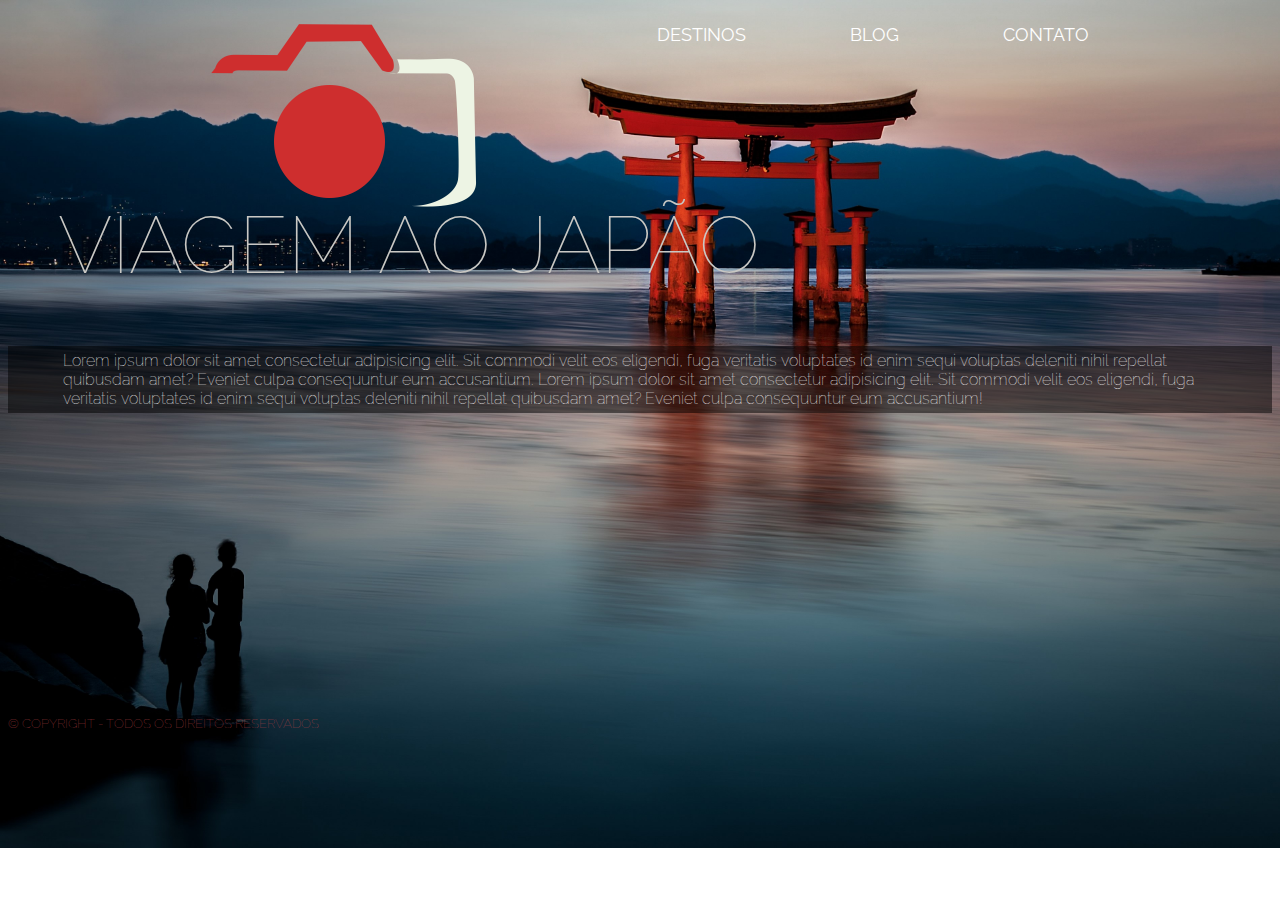
<file: index.html>
<!DOCTYPE html>
<html lang="en">
<head>
    <meta charset="UTF-8">
    <meta http-equiv="X-UA-Compatible" content="IE=edge">
    <meta name="viewport" content="width=device-width, initial-scale=1.0">
    <link rel="stylesheet" href="css/style.css">
    <title>HOME - VIAGEM AO JAPÃO</title>
</head>
<body class="bhome">
    <header>
        <nav>
            <ul>
                <li> <a href="index.html"><img src="img/agrsim3.png"></a> </li>
                <li><a href="destino.html">DESTINOS</a></li>
                <li><a href="blog.html">BLOG</a></li>
                <li><a href="contato.html">CONTATO</a></li>
            </ul>
        </nav>
    </header>
    <h1 class="h1_home">VIAGEM AO JAPÃO</h1>
    <article class="article_home">
        
        <p class="p_home">Lorem ipsum dolor sit amet consectetur adipisicing elit. Sit commodi velit eos eligendi, fuga veritatis voluptates id enim sequi voluptas deleniti nihil repellat quibusdam amet? Eveniet culpa consequuntur eum accusantium.
            Lorem ipsum dolor sit amet consectetur adipisicing elit. Sit commodi velit eos eligendi, fuga veritatis voluptates id enim sequi voluptas deleniti nihil repellat quibusdam amet? Eveniet culpa consequuntur eum accusantium!</p>
        
    </article>
    <footer><small>&copy; COPYRIGHT - TODOS OS DIREITOS RESERVADOS</small></footer>
</body>
</html>
</file>
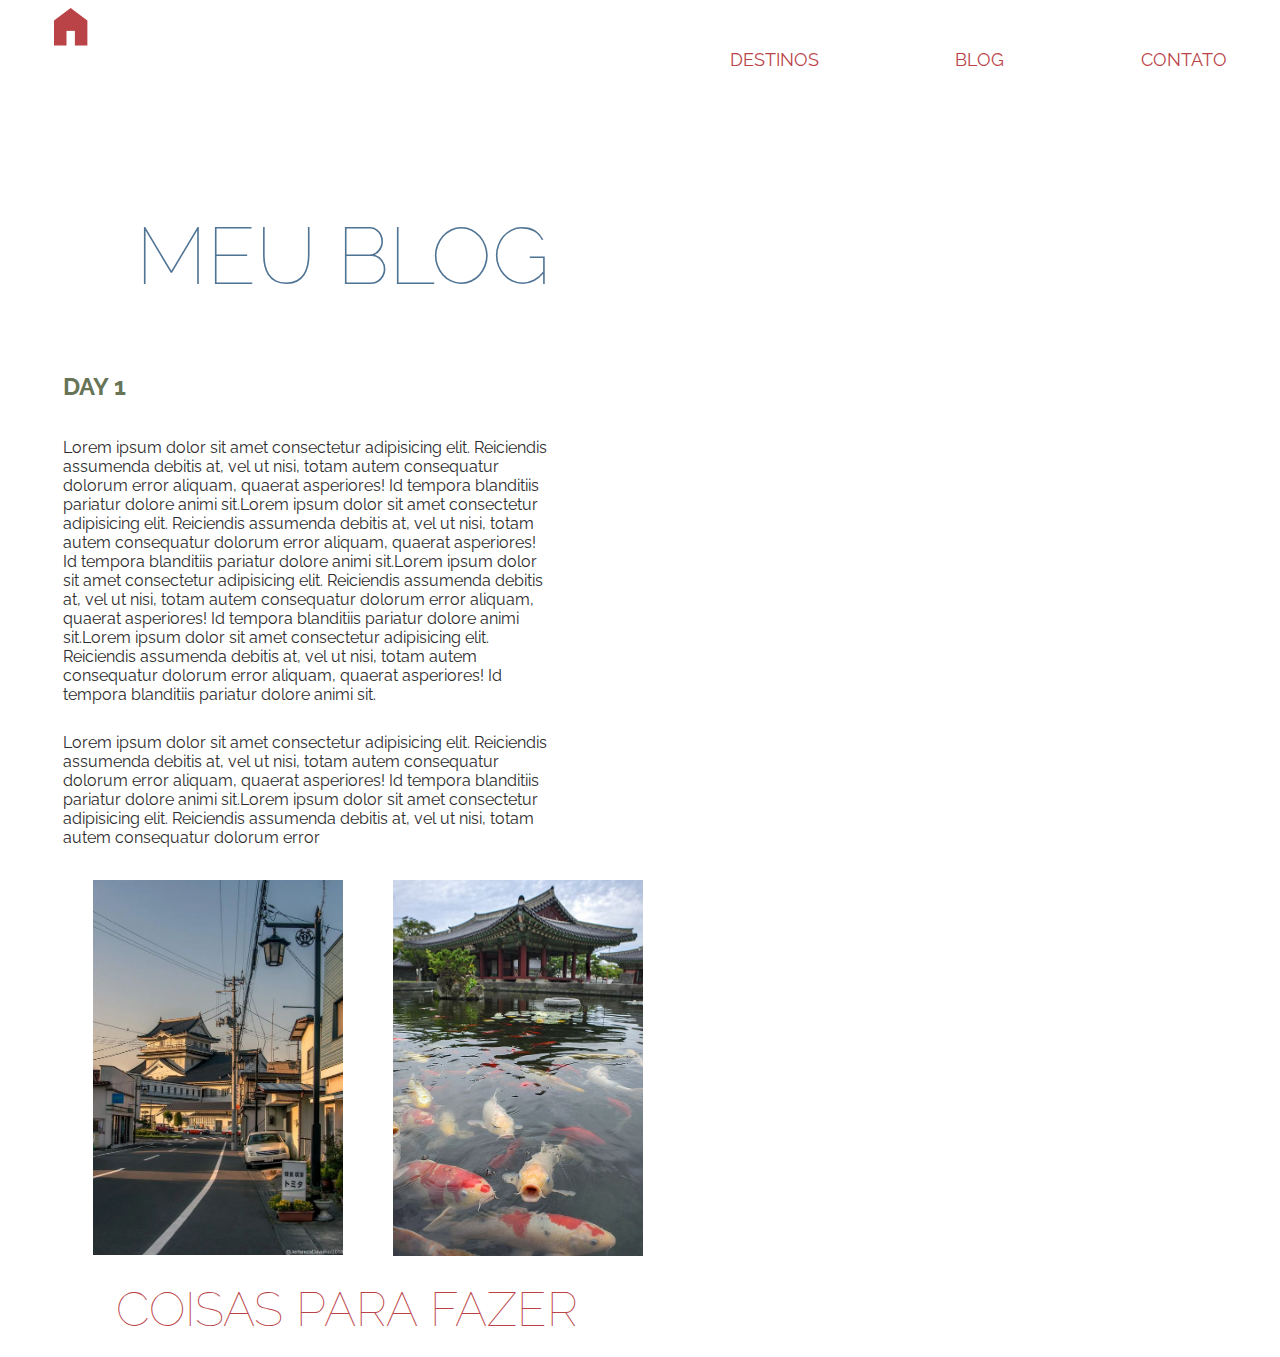
<file: blog.html>
<!DOCTYPE html>
<html lang="en">
<head>
    <meta charset="UTF-8">
    <meta http-equiv="X-UA-Compatible" content="IE=edge">
    <meta name="viewport" content="width=device-width, initial-scale=1.0">
    <link rel="stylesheet"  href="css/style.css">
    <title>BLOG</title>
</head>
<body class="body_blog">
    <header>
        <a href="index.html"><img src="img/vector.png"></a>
    </header>
    <nav>
        <ul>
           
            <li><a href="destino.html">DESTINOS</a></li>
            <li><a href="blog.html">BLOG</a></li>
            <li><a href="contato.html">CONTATO</a></li>
        </ul>
    </nav>
    <article>
        <h1>MEU BLOG</h1>
        <h3>Day 1</h3>
        <p>Lorem ipsum dolor sit amet consectetur adipisicing elit. Reiciendis assumenda debitis at, vel ut nisi, totam autem consequatur dolorum error aliquam, quaerat asperiores! Id tempora blanditiis pariatur dolore animi sit.Lorem ipsum dolor sit amet consectetur adipisicing elit. Reiciendis assumenda debitis at, vel ut nisi, totam autem consequatur dolorum error aliquam, quaerat asperiores! Id tempora blanditiis pariatur dolore animi sit.Lorem ipsum dolor sit amet consectetur adipisicing elit. Reiciendis assumenda debitis at, vel ut nisi, totam autem consequatur dolorum error aliquam, quaerat asperiores! Id tempora blanditiis pariatur dolore animi sit.Lorem ipsum dolor sit amet consectetur adipisicing elit. Reiciendis assumenda debitis at, vel ut nisi, totam autem consequatur dolorum error aliquam, quaerat asperiores! Id tempora blanditiis pariatur dolore animi sit.</p>
         <p>Lorem ipsum dolor sit amet consectetur adipisicing elit. Reiciendis assumenda debitis at, vel ut nisi, totam autem consequatur dolorum error aliquam, quaerat asperiores! Id tempora blanditiis pariatur dolore animi sit.Lorem ipsum dolor sit amet consectetur adipisicing elit. Reiciendis assumenda debitis at, vel ut nisi, totam autem consequatur dolorum error</p>
    </article>
    <section>
        
        <img src="img/japao1.jpg" class="img_1" alt="foto de carpas no lago do japão">
        
        <img src="img/japao2.jpg" class="img_2" alt="foto de uma paisagem no japão">
        <h2><a href="coisasparafazer.html">Coisas para Fazer</a></h2>
        
    </section>
</body>
</html>
</file>
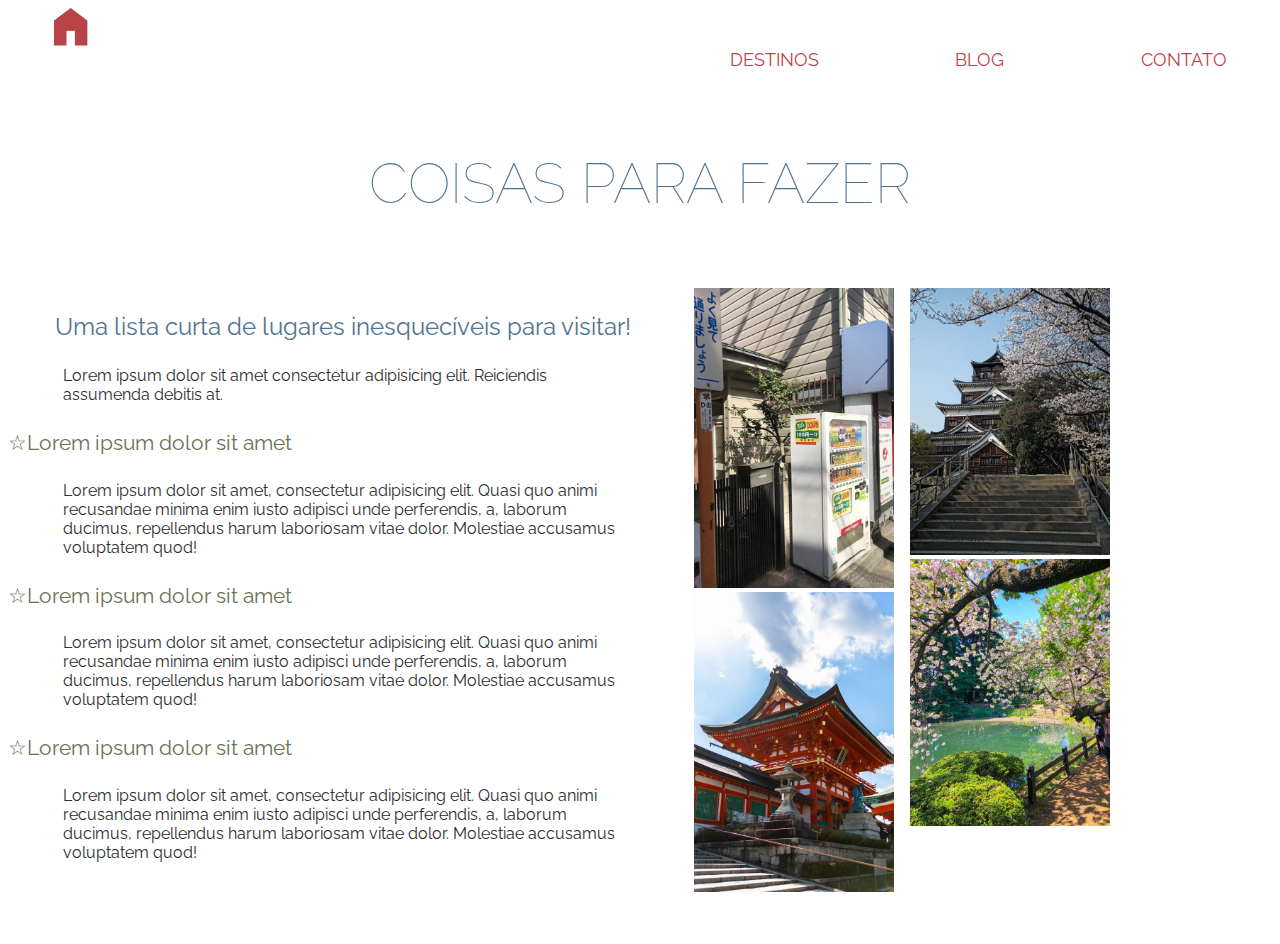
<file: coisasparafazer.html>
<!DOCTYPE html>
<html lang="en">
<head>
    <meta charset="UTF-8">
    <meta http-equiv="X-UA-Compatible" content="IE=edge">
    <meta name="viewport" content="width=device-width, initial-scale=1.0">
    <link rel="stylesheet"  href="css/style.css">
    <title>COISAS PARA FAZER</title>
    
    
</head>
<body class="body_coisasparafazer">
    <header>
        <a href="index.html"><img src="img/vector.png"></a>
        
    </header>
    <nav>
        <ul>
            
            <li><a href="destino.html">DESTINOS</a></li>
            <li><a href="blog.html">BLOG</a></li>
            <li><a href="contato.html">CONTATO</a></li>
        </ul>
    </nav>
    <h1>COISAS PARA FAZER</h1>
    <article>
        
        <h2>Uma lista curta de lugares inesquecíveis para visitar!</h2>
        <p>Lorem ipsum dolor sit amet consectetur adipisicing elit. Reiciendis assumenda debitis at.</p>
        <h3>☆Lorem ipsum dolor sit amet</h3>
        <p>Lorem ipsum dolor sit amet, consectetur adipisicing elit. Quasi quo animi recusandae minima enim iusto adipisci unde perferendis, a, laborum ducimus, repellendus harum laboriosam vitae dolor. Molestiae accusamus voluptatem quod!</p>
        <h3>☆Lorem ipsum dolor sit amet</h3>
        <p>Lorem ipsum dolor sit amet, consectetur adipisicing elit. Quasi quo animi recusandae minima enim iusto adipisci unde perferendis, a, laborum ducimus, repellendus harum laboriosam vitae dolor. Molestiae accusamus voluptatem quod!</p>
        <h3>☆Lorem ipsum dolor sit amet</h3>
        <p>Lorem ipsum dolor sit amet, consectetur adipisicing elit. Quasi quo animi recusandae minima enim iusto adipisci unde perferendis, a, laborum ducimus, repellendus harum laboriosam vitae dolor. Molestiae accusamus voluptatem quod!</p>
      
   
    </article>
    
        <section>
            <div class="slideshowcontainer">
      
            <div class="mySlides fade">
              
              <img src="img/japao5.jpg" style="width:100%">
             
            </div>
          
            <div class="mySlides fade">
             
              <img src="img/japao6.jpg" style="width:100%">
              
            </div>
          
            <div class="mySlides fade">
              
              <img src="img/japao3.jpg" style="width:100%">
                
            </div>
            <div class="mySlides fade">
                
                <img src="img/japao4.jpg" style="width:100%">
               
              </div>
      
              </div>
              <img src="img/fazerkyoto.jpg" style="width:100%">

    </section>
    <section>
       
          
          <img src="img/fazerhiroshima.jpg" style="width:100%">
     
            
            <img src="img/fazertokyo.jpg" style="width:100%">
        
    

</section>
    <script>
        let slideIndex = 0;
      showSlides();
      
      function showSlides() {
        let i;
        let slides = document.getElementsByClassName("mySlides");
        for (i = 0; i < slides.length; i++) {
          slides[i].style.display = "none";
        }
        slideIndex++;
        if (slideIndex > slides.length) {slideIndex = 1}
        slides[slideIndex-1].style.display = "block";
        setTimeout(showSlides, 4000); // Change image every 2 seconds
      }</script>
</body>
</html>
</file>
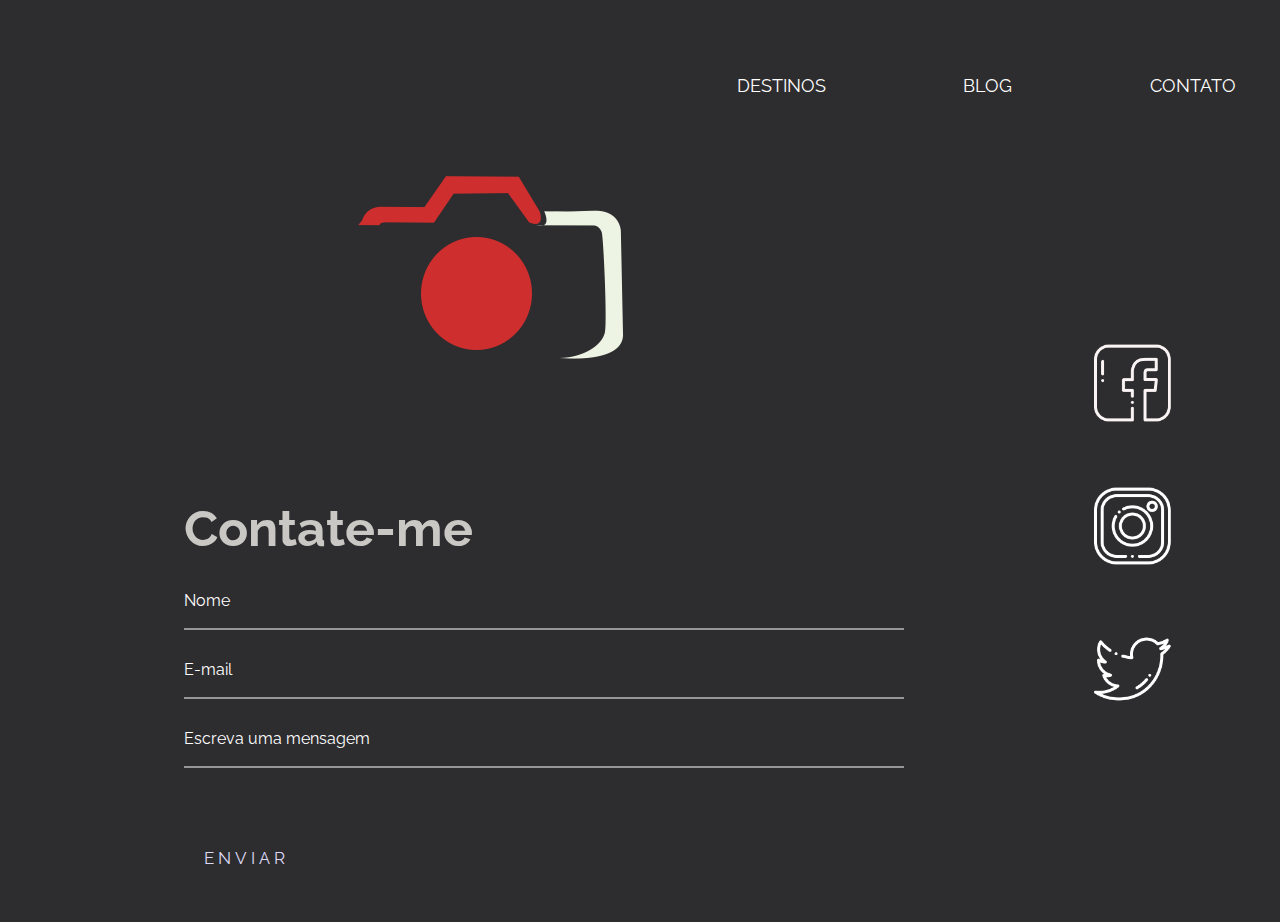
<file: contato.html>
<!DOCTYPE html>
<html lang="pt-br">
<head>
    <meta charset="UTF-8">
    <meta http-equiv="X-UA-Compatible" content="IE=edge">
    <meta name="viewport" content="width=device-width, initial-scale=1.0">
    <title>contato</title>
    <link rel="stylesheet"  href="css/style.css">

</head>

<!DOCTYPE html>
<html lang="pt-br">
<head>
    <meta charset="UTF-8">
    <meta http-equiv="X-UA-Compatible" content="IE=edge">
    <meta name="viewport" content="width=device-width, initial-scale=1.0">
    <title>contato</title>
    <link rel="stylesheet"  href="css/style.css">

</head>

<body class="body-contato">
    
<header>
    

</header>

<nav>
            
        
        
    <ul>
    
        <li><a href="destino.html">DESTINOS</a></li>
        <li><a href="blog.html">BLOG</a></li>
        <li><a href="contato.html">CONTATO</a></li>
    </ul>
</nav>
       
<main>
    
<section>
    <a href="index.html"> <img src="img/agrsim3.png"></a>


</section>
   
        <article class="caixa__login">
           
            <div class="content-items">
              <h1>Contate-me</h1>

                <form>
                    <div class="caixa__login-input">
                        <input type="text" required />
                        <label>Nome</label>
                    </div>
                   
                    <div class="caixa__login-input">
                        <input type="text" required />
                        <label>E-mail</label>
                    </div>
                    <div class="caixa__login-input">
                        <input type="text" required />
                        <label>Escreva uma mensagem</label>
                    </div>
                    <a>
                        <span></span>
                        <span></span>
                        <span></span>
                        <span></span>
                        Enviar
                    </a>

                </form>
            </div>
            </article>

            <aside>
            <ul class="lista">

               <li> <a href="https://pt-br.facebook.com">
                    <img  src="img/facebook (2).png" alt="facebook icon" >
                  </a> </li>

                 <li> <a href="https://pt-br.facebook.com">
                    <img  src="img/instagram (2).png" alt="instagram icon" >
                  </a></li>

                 <li> <a href="https://pt-br.facebook.com">
                    <img src="img/twitter (2).png" alt="twitter icon" >
                  </a> </li>
                  </ul>
              </aside>
            
        

    </main>
        
</body>
</html>
</file>
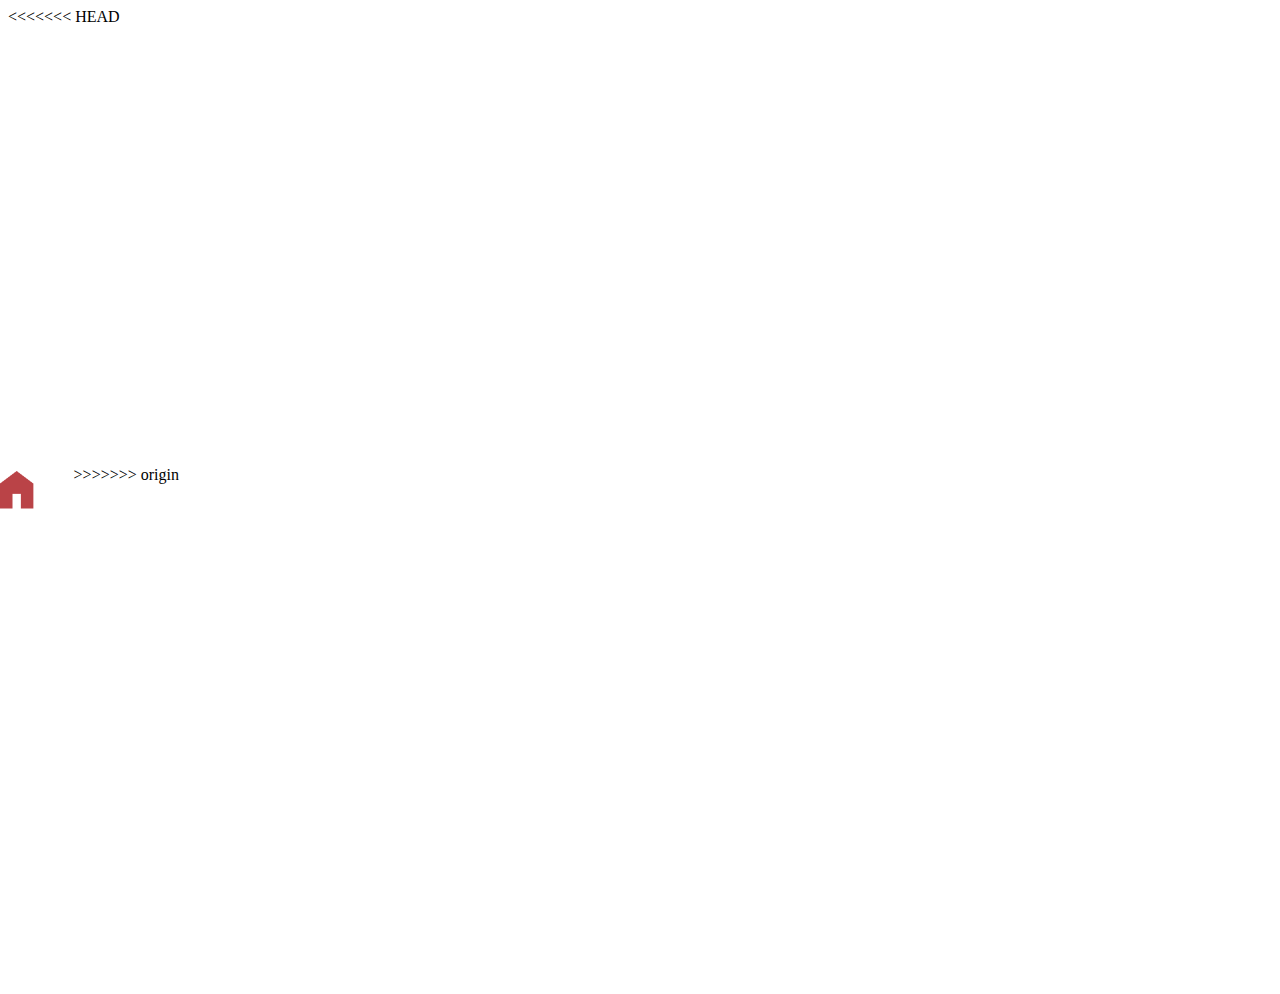
<file: destino.html>
<!DOCTYPE html>
<html lang="pt-br">
<head>
    <meta charset="UTF-8">
    <meta http-equiv="X-UA-Compatible" content="IE=edge">
    <meta name="viewport" content="width=device-width, initial-scale=1.0">
    <title>destino</title>
    <link rel="stylesheet"  href="css/style.css">
</head>
<<<<<<< HEAD
<body class="body-destino">
    <header class="header_destino">
        <nav>
            <ul>
              <li> <a href="index.html"><img src="img/vector.png"></a> </li>
              <li><a href="destino.html">DESTINOS</a></li>
              <li><a href="blog.html">BLOG</a></li>
              <li><a href="contato.html">CONTATO</a></li>
            </ul>
        </nav>
=======
<body class="b_destino">
  <header>
    <a href="index.html"><img src="img/vector.png"></a>
    
</header>
<nav>
    <ul>
>>>>>>> origin
        
        <li><a href="destino.html">DESTINOS</a></li>
        <li><a href="blog.html">BLOG</a></li>
        <li><a href="contato.html">CONTATO</a></li>
    </ul>
</nav>

    <main class="main-destino">
<h1 class="h1-destino">Destinos</h1>



<p class="texto-destino">Lorem ipsum dolor sit amet consectetur, adipisicing elit. Modi, enim consequatur explicabo blanditiis nemo delectus optio in expedita nobis nihil, perferendis quae 
    minima obcaecati aspernatur illo a debitis odio ab.</p>
</section>

    </main>
    <div class="container">
        <div class="box">
          <div class="imgBx">
            <img src="img/moças.png">
          </div>
          <div class="content">
            <div>
                <a href="tokyo.html"><h2>Tokyo</a></h2>
               
              </div>
          </div>
        </div>
        <div class="box">
          <div class="imgBx">
            <img src="img/mocinha.jpg">
          </div>
          <div class="content">
            <div>
              <a href="kyoto.html"><h2>Kyoto</a></h2>
             
            </div>
            </div>
        </div>
        <div class="box">
          <div class="imgBx">
            <img src="img/hiroshima1.jpg">
          </div>
          <div class="content">
            <div>
                <a href="hiroshima.html"><h2>Hiroshima</a></h2>
               
              </div>
          </div>
        </div>
       
          </div>
        </div>
      </div>
 

    
</body>
</html>
</file>
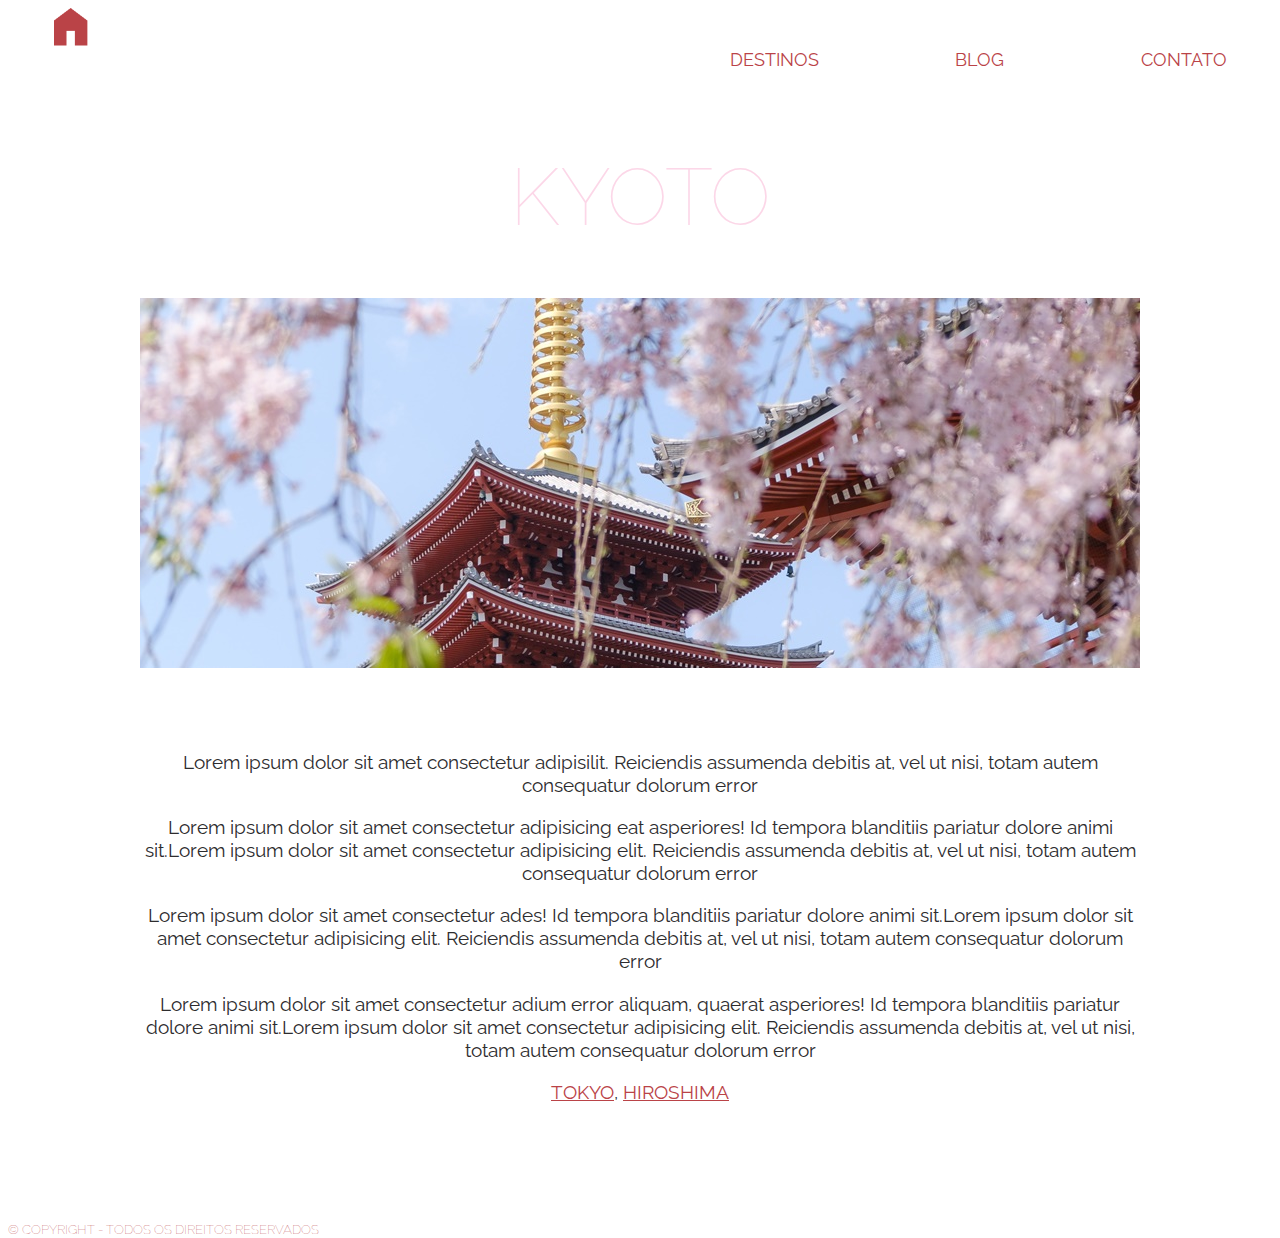
<file: kyoto.html>
<!DOCTYPE html>
<html lang="en">
<head>
    <meta charset="UTF-8">
    <meta http-equiv="X-UA-Compatible" content="IE=edge">
    <meta name="viewport" content="width=device-width, initial-scale=1.0">
    <link rel="stylesheet" href="css/style.css">
    <title>KYOTO</title>
</head>
<body class="bdestinos">
    <header>
      <a href="index.html"><img src="img/vector.png"></a>
    </header>
    <nav>
      <ul>
        
        <li><a href="destino.html">DESTINOS</a></li>
        <li><a href="blog.html">BLOG</a></li>
        <li><a href="contato.html">CONTATO</a></li>
      </ul>
  </nav>
    <h1 class="kyoto">KYOTO</h1>
    <section>
        <div class="slideshow-container">

        <div class="mySlides fade">
          
          <img src="img/kyoto.jpg" style="width:100%">
         
        </div>
      
        <div class="mySlides fade">
         
          <img src="img/kyoto2.jpg" style="width:100%">
          
        </div>
      
        <div class="mySlides fade">
          
          <img src="img/kyoto3.jpg" style="width:100%">
            
        </div>
        <div class="mySlides fade">
            
            <img src="img/kyoto4.jpg" style="width:100%">
           
          </div>
        </div>
    </section>

    <article>
        
        
      <p>Lorem ipsum dolor sit amet consectetur adipisilit. Reiciendis assumenda debitis at, vel ut nisi, totam autem consequatur dolorum error</p>

      <p>Lorem ipsum dolor sit amet consectetur adipisicing eat asperiores! Id tempora blanditiis pariatur dolore animi sit.Lorem ipsum dolor sit amet consectetur adipisicing elit. Reiciendis assumenda debitis at, vel ut nisi, totam autem consequatur dolorum error</p>
      
      <p>Lorem ipsum dolor sit amet consectetur ades! Id tempora blanditiis pariatur dolore animi sit.Lorem ipsum dolor sit amet consectetur adipisicing elit. Reiciendis assumenda debitis at, vel ut nisi, totam autem consequatur dolorum error</p>
      
      <p>Lorem ipsum dolor sit amet consectetur adium error aliquam, quaerat asperiores! Id tempora blanditiis pariatur dolore animi sit.Lorem ipsum dolor sit amet consectetur adipisicing elit. Reiciendis assumenda debitis at, vel ut nisi, totam autem consequatur dolorum error</p>
        <p><a href="tokyo.html">TOKYO</a>, <a href="hiroshima.html">HIROSHIMA</a></p>
    </article>
  

  
  

  <script>
  let slideIndex = 0;
showSlides();

function showSlides() {
  let i;
  let slides = document.getElementsByClassName("mySlides");
  for (i = 0; i < slides.length; i++) {
    slides[i].style.display = "none";
  }
  slideIndex++;
  if (slideIndex > slides.length) {slideIndex = 1}
  slides[slideIndex-1].style.display = "block";
  setTimeout(showSlides, 4000); // Change image every 2 seconds
}</script>


<footer><small>&copy; COPYRIGHT - TODOS OS DIREITOS RESERVADOS</small></footer>
</body>
</html>
</file>
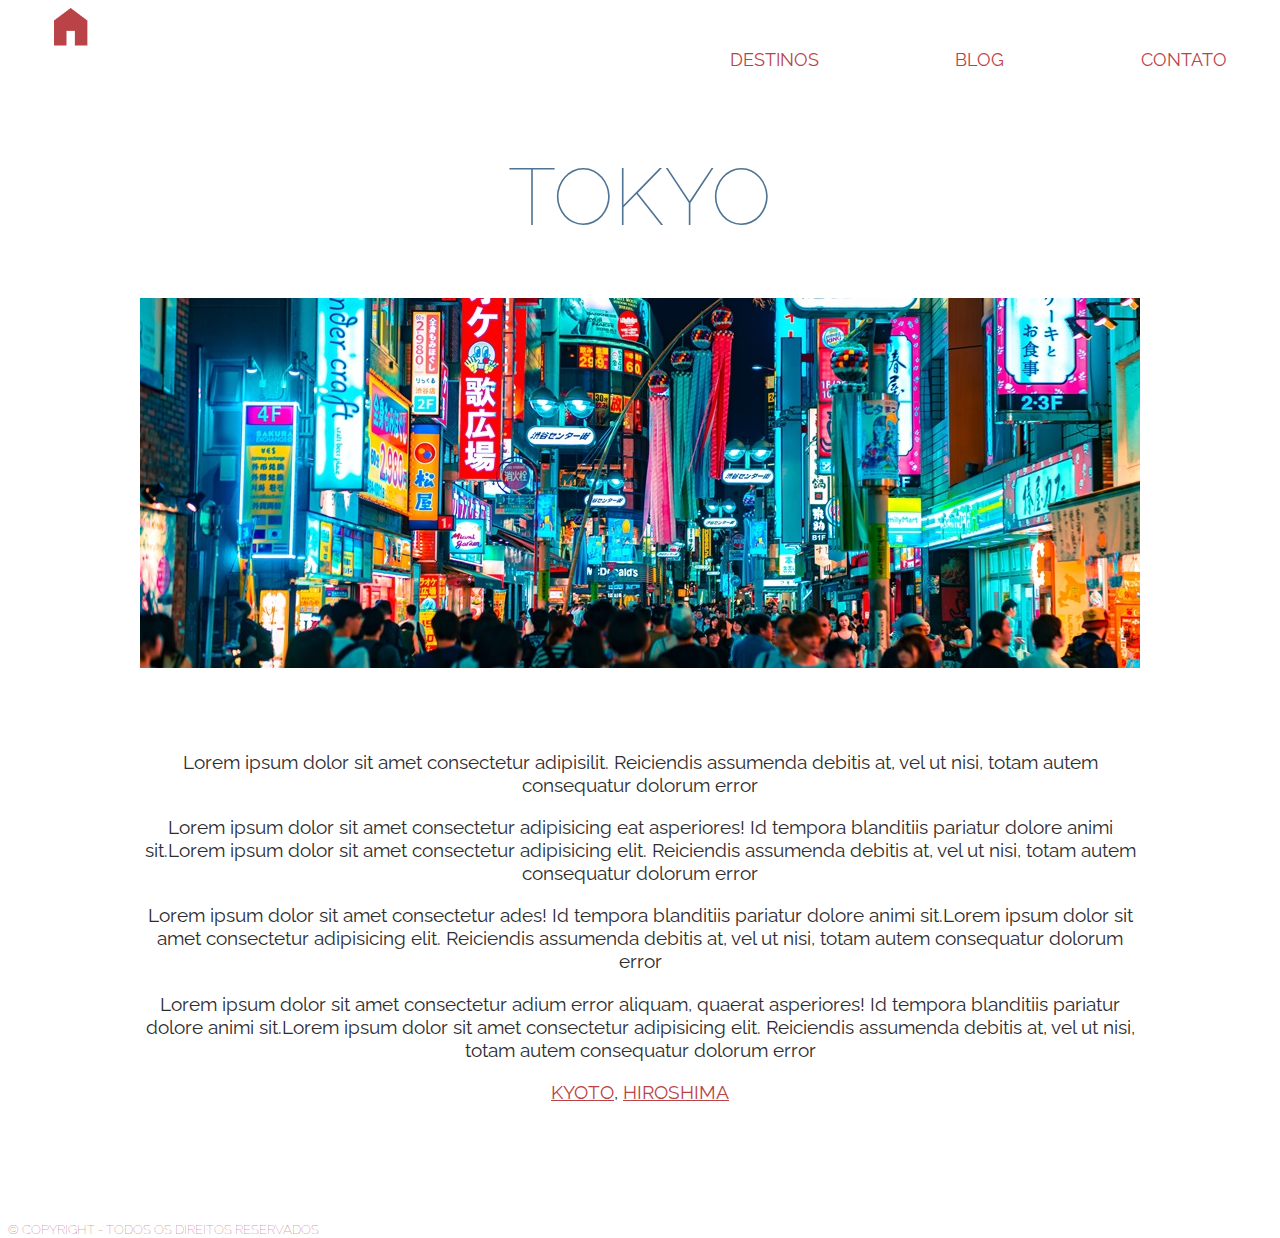
<file: tokyo.html>
<!DOCTYPE html>
<html lang="en">
<head>
    <meta charset="UTF-8">
    <meta http-equiv="X-UA-Compatible" content="IE=edge">
    <meta name="viewport" content="width=device-width, initial-scale=1.0">
    <link rel="stylesheet" href="css/style.css">
    <title>TOKYO</title>
  
</head>
<body class="bdestinos">
    <header>
    <a href="index.html"> <img src="img/vector.png"></a>
    </header>
    <nav>
      <ul>
          
          <li><a href="destino.html">DESTINOS</a></li>
          <li><a href="blog.html">BLOG</a></li>
          <li><a href="contato.html">CONTATO</a></li>
      </ul>
  </nav>
    <h1 class="tokyo">TOKYO</h1>

    <section>
      <div class="slideshow-container">

      <div class="mySlides fade">
        
        <img src="img/tokyo.jpg" style="width:100%">
       
      </div>
    
      <div class="mySlides fade">
       
        <img src="img/tokyo2.jpg" style="width:100%">
        
      </div>
    
      <div class="mySlides fade">
        
        <img src="img/tokyo3.jpg" style="width:100%">
          
      </div>
      <div class="mySlides fade">
          
          <img src="img/tokyo4.jpg" style="width:100%">
         
        </div>

        </div>
        
  
  </section>

    <article>
        
        <p>Lorem ipsum dolor sit amet consectetur adipisilit. Reiciendis assumenda debitis at, vel ut nisi, totam autem consequatur dolorum error</p>

          <p>Lorem ipsum dolor sit amet consectetur adipisicing eat asperiores! Id tempora blanditiis pariatur dolore animi sit.Lorem ipsum dolor sit amet consectetur adipisicing elit. Reiciendis assumenda debitis at, vel ut nisi, totam autem consequatur dolorum error</p>
          
          <p>Lorem ipsum dolor sit amet consectetur ades! Id tempora blanditiis pariatur dolore animi sit.Lorem ipsum dolor sit amet consectetur adipisicing elit. Reiciendis assumenda debitis at, vel ut nisi, totam autem consequatur dolorum error</p>
          
          <p>Lorem ipsum dolor sit amet consectetur adium error aliquam, quaerat asperiores! Id tempora blanditiis pariatur dolore animi sit.Lorem ipsum dolor sit amet consectetur adipisicing elit. Reiciendis assumenda debitis at, vel ut nisi, totam autem consequatur dolorum error</p>
          <p><a href="kyoto.html">KYOTO</a>, <a href="hiroshima.html">HIROSHIMA</a></p>
    </article>
    <script>
      let slideIndex = 0;
    showSlides();
    
    function showSlides() {
      let i;
      let slides = document.getElementsByClassName("mySlides");
      for (i = 0; i < slides.length; i++) {
        slides[i].style.display = "none";
      }
      slideIndex++;
      if (slideIndex > slides.length) {slideIndex = 1}
      slides[slideIndex-1].style.display = "block";
      setTimeout(showSlides, 4000); // Change image every 2 seconds
    }</script>
  
<footer><small>&copy; COPYRIGHT - TODOS OS DIREITOS RESERVADOS</small></footer>
</body>
</html>
</file>
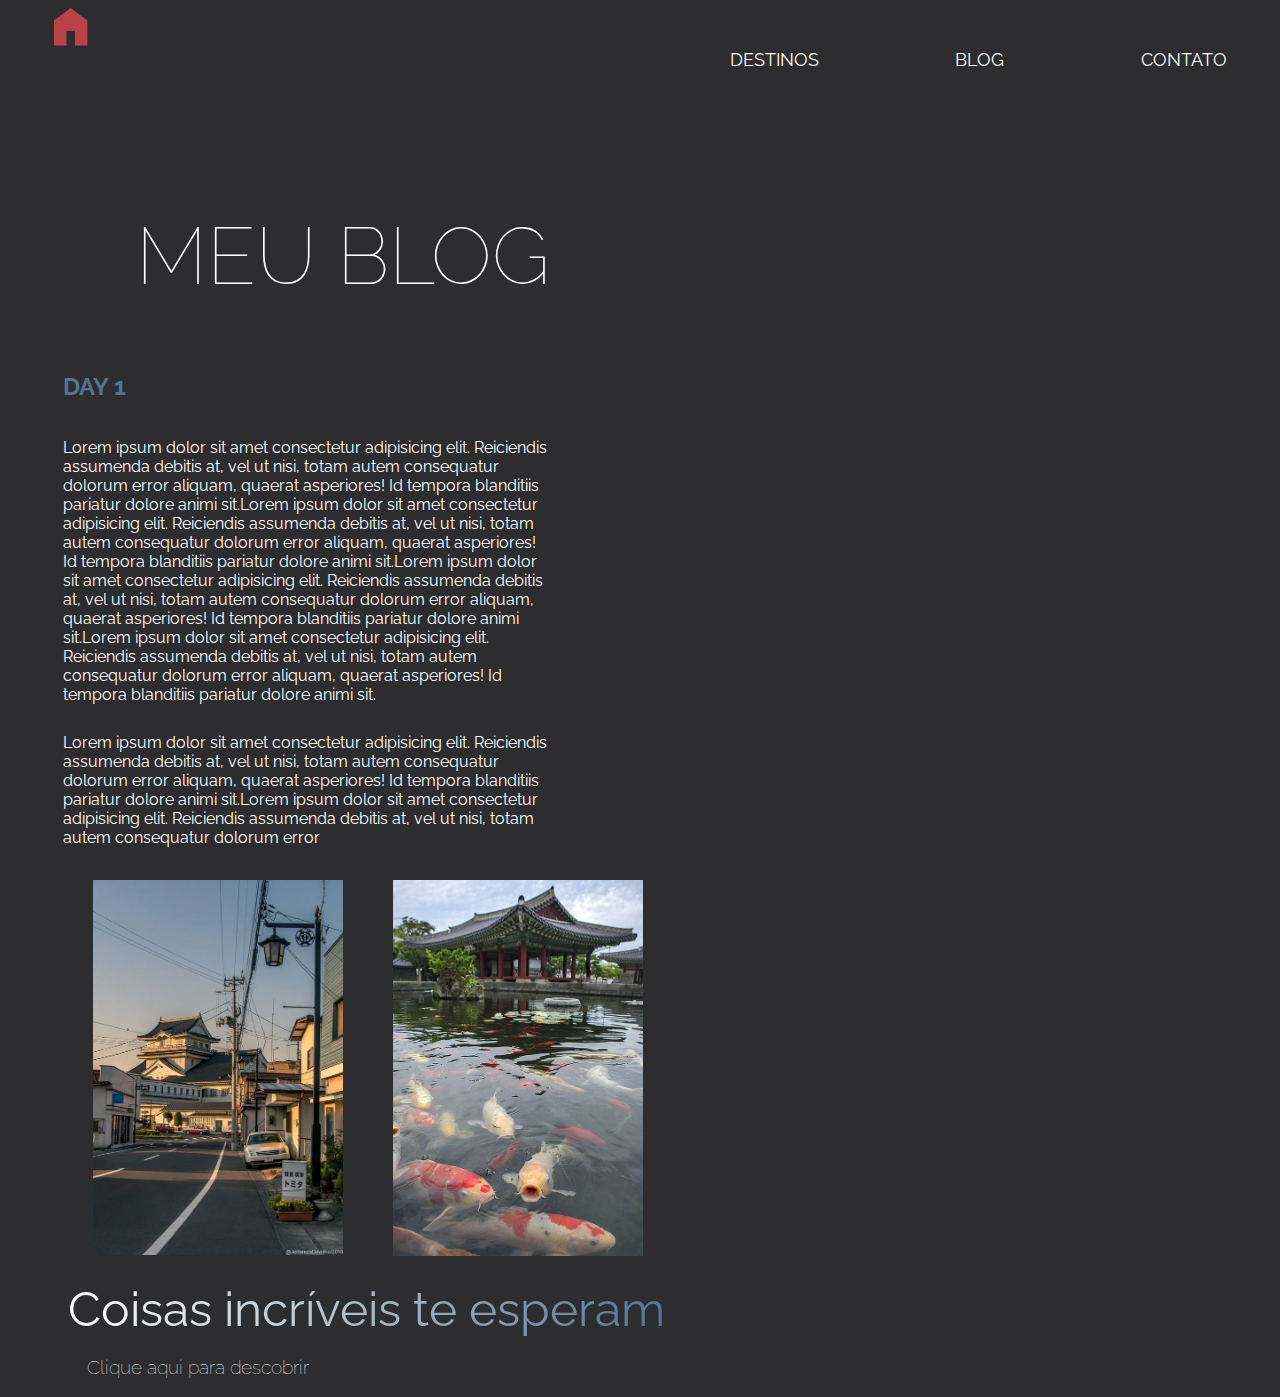
<file: viagemjapao-main/blog.html>
<!DOCTYPE html>
<html lang="en">
<head>
    <meta charset="UTF-8">
    <meta http-equiv="X-UA-Compatible" content="IE=edge">
    <meta name="viewport" content="width=device-width, initial-scale=1.0">
    <link rel="stylesheet"  href="css/style.css">
    <title>BLOG</title>
</head>
<body class="body_blog">
    <header>
        <a href="index.html"><img src="img/vector.png"></a>
    </header>
    <nav>
        <ul>
           
            <li><a href="destino.html">DESTINOS</a></li>
            <li><a href="blog.html">BLOG</a></li>
            <li><a href="contato.html">CONTATO</a></li>
        </ul>
    </nav>
    <article>
        <h1>MEU BLOG</h1>
        <h3>Day 1</h3>
        <p>Lorem ipsum dolor sit amet consectetur adipisicing elit. Reiciendis assumenda debitis at, vel ut nisi, totam autem consequatur dolorum error aliquam, quaerat asperiores! Id tempora blanditiis pariatur dolore animi sit.Lorem ipsum dolor sit amet consectetur adipisicing elit. Reiciendis assumenda debitis at, vel ut nisi, totam autem consequatur dolorum error aliquam, quaerat asperiores! Id tempora blanditiis pariatur dolore animi sit.Lorem ipsum dolor sit amet consectetur adipisicing elit. Reiciendis assumenda debitis at, vel ut nisi, totam autem consequatur dolorum error aliquam, quaerat asperiores! Id tempora blanditiis pariatur dolore animi sit.Lorem ipsum dolor sit amet consectetur adipisicing elit. Reiciendis assumenda debitis at, vel ut nisi, totam autem consequatur dolorum error aliquam, quaerat asperiores! Id tempora blanditiis pariatur dolore animi sit.</p>
         <p>Lorem ipsum dolor sit amet consectetur adipisicing elit. Reiciendis assumenda debitis at, vel ut nisi, totam autem consequatur dolorum error aliquam, quaerat asperiores! Id tempora blanditiis pariatur dolore animi sit.Lorem ipsum dolor sit amet consectetur adipisicing elit. Reiciendis assumenda debitis at, vel ut nisi, totam autem consequatur dolorum error</p>
    </article>
    <section>
        
        <img src="img/japao1.jpg" class="img_1" alt="foto de carpas no lago do japão">
        
        <img src="img/japao2.jpg" class="img_2" alt="foto de uma paisagem no japão">
       
       
            <div>
                <span class="animated-text">Coisas incríveis te esperam</span>
                <h3><a href="coisasparafazer.html">Clique aqui para descobrir</a></h3>
              </div>
    </section>
</body>
</html>
</file>
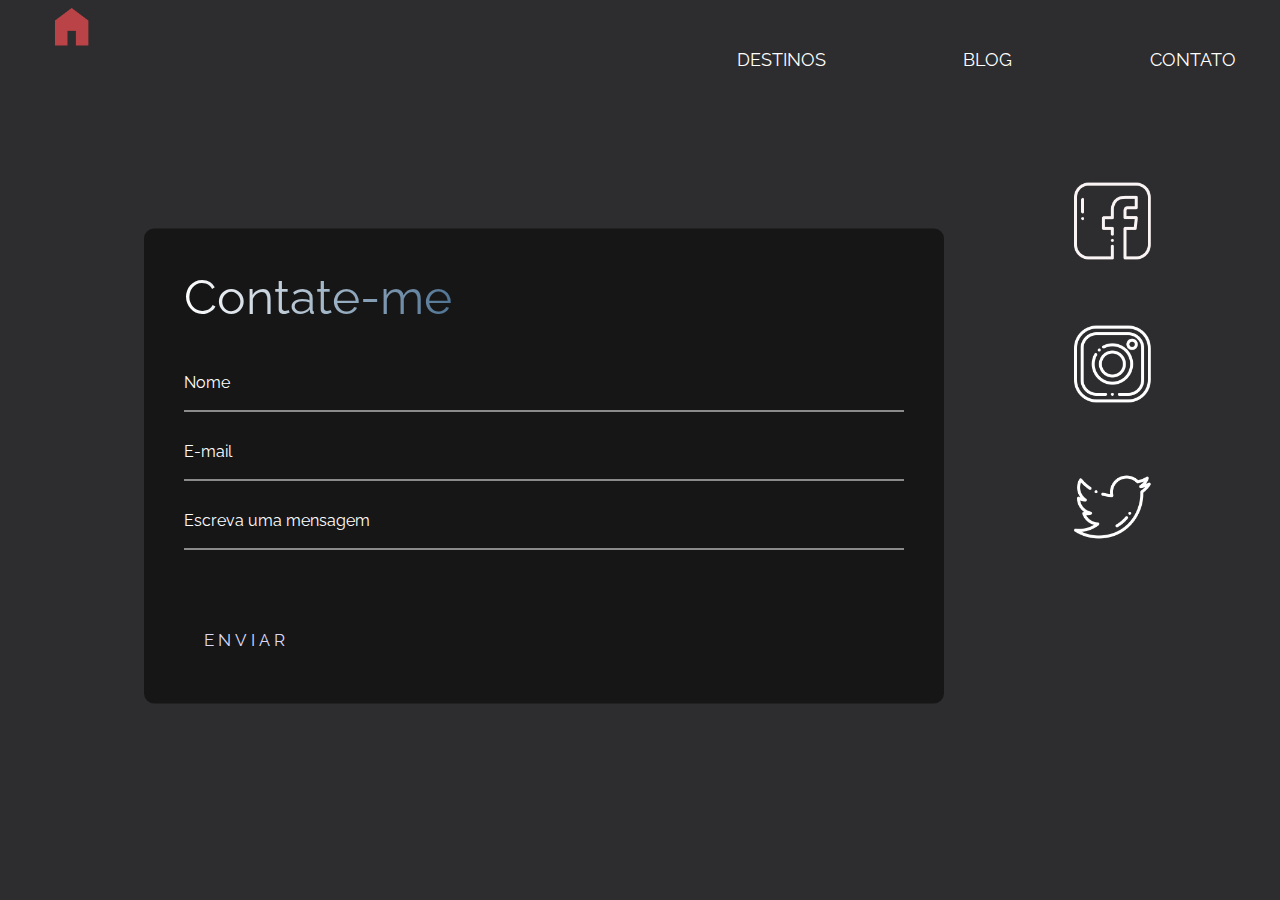
<file: viagemjapao-main/contato.html>
<!DOCTYPE html>
<html lang="pt-br">
<head>
    <meta charset="UTF-8">
    <meta http-equiv="X-UA-Compatible" content="IE=edge">
    <meta name="viewport" content="width=device-width, initial-scale=1.0">
    <title>contato</title>
    <link rel="stylesheet"  href="css/style.css">

</head>

<!DOCTYPE html>
<html lang="pt-br">
<head>
    <meta charset="UTF-8">
    <meta http-equiv="X-UA-Compatible" content="IE=edge">
    <meta name="viewport" content="width=device-width, initial-scale=1.0">
    <title>contato</title>
    <link rel="stylesheet"  href="css/style.css">

</head>

<body class="body_contato">
    <header>
        <a href="index.html"><img src="img/vector.png"></a>
    </header>
    <nav>
        <ul>
           
            <li><a href="destino.html">DESTINOS</a></li>
            <li><a href="blog.html">BLOG</a></li>
            <li><a href="contato.html">CONTATO</a></li>
        </ul>
    </nav>

<main>
    

   
        <article class="caixa__login">
           
            <div class="content-items">
                <span class="animated-tex">Contate-me</span>

                <form>
                    <div class="caixa__login-input">
                        <input type="text" required />
                        <label>Nome</label>
                    </div>
                   
                    <div class="caixa__login-input">
                        <input type="text" required />
                        <label>E-mail</label>
                    </div>
                    <div class="caixa__login-input">
                        <input type="text" required />
                        <label>Escreva uma mensagem</label>
                    </div>
                    <a>
                        <span></span>
                        <span></span>
                        <span></span>
                        <span></span>
                        Enviar
                    </a>

                </form>
            </div>
            </article>

            <aside>
            <ul class="lista">

               <li> <a href="https://pt-br.facebook.com" target="_blank">
                    <img  src="img/facebook (2).png" alt="facebook icon" >
                  </a> </li>

                 <li> <a href="https://pt-br.facebook.com" target="_blank">
                    <img  src="img/instagram (2).png" alt="instagram icon" >
                  </a></li>

                 <li> <a href="https://pt-br.facebook.com"target="_blank">
                    <img src="img/twitter (2).png" alt="twitter icon" >
                  </a> </li>
                  </ul>
              </aside>
            
        

    </main>
        
</body>
</html>
</file>
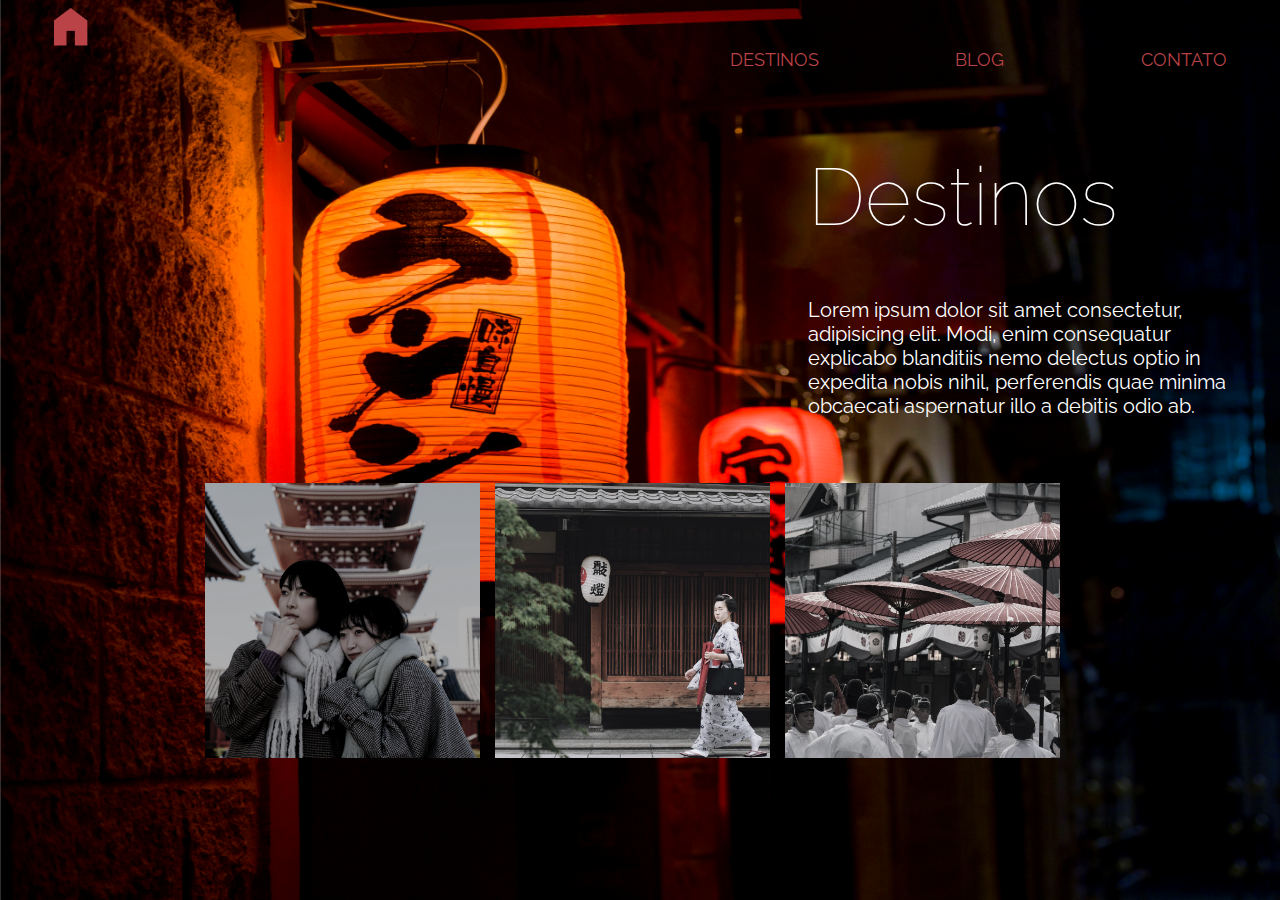
<file: viagemjapao-main/destino.html>
<!DOCTYPE html>
<html lang="pt-br">
<head>
    <meta charset="UTF-8">
    <meta http-equiv="X-UA-Compatible" content="IE=edge">
    <meta name="viewport" content="width=device-width, initial-scale=1.0">
    <title>destino</title>
    <link rel="stylesheet"  href="css/style.css">
</head>
<body class="b_destino">
  <header>
    <a href="index.html"><img src="img/vector.png"></a>
    
</header>
<nav>
    <ul>
        
        <li><a href="destino.html">DESTINOS</a></li>
        <li><a href="blog.html">BLOG</a></li>
        <li><a href="contato.html">CONTATO</a></li>
    </ul>
</nav>

    <main class="main-destino">
<h1 class="h1-destino">Destinos</h1>



<p class="texto-destino">Lorem ipsum dolor sit amet consectetur, adipisicing elit. Modi, enim consequatur explicabo blanditiis nemo delectus optio in expedita nobis nihil, perferendis quae 
    minima obcaecati aspernatur illo a debitis odio ab.</p>
</section>

    </main>
    <div class="container">
        <div class="box">
          <div class="imgBx">
            <img src="img/moças.png">
          </div>
          <div class="content">
            <div>
                <a href="tokyo.html"><h2>Tokyo</a></h2>
               
              </div>
          </div>
        </div>
        <div class="box">
          <div class="imgBx">
            <img src="img/mocinha.jpg">
          </div>
          <div class="content">
            <div>
              <a href="kyoto.html"><h2>Kyoto</a></h2>
             
            </div>
            </div>
        </div>
        <div class="box">
          <div class="imgBx">
            <img src="img/hiroshima1.jpg">
          </div>
          <div class="content">
            <div>
                <a href="hiroshima.html"><h2>Hiroshima</a></h2>
               
              </div>
          </div>
        </div>
       
          </div>
        </div>
      </div>
 

    
</body>
</html>
</file>
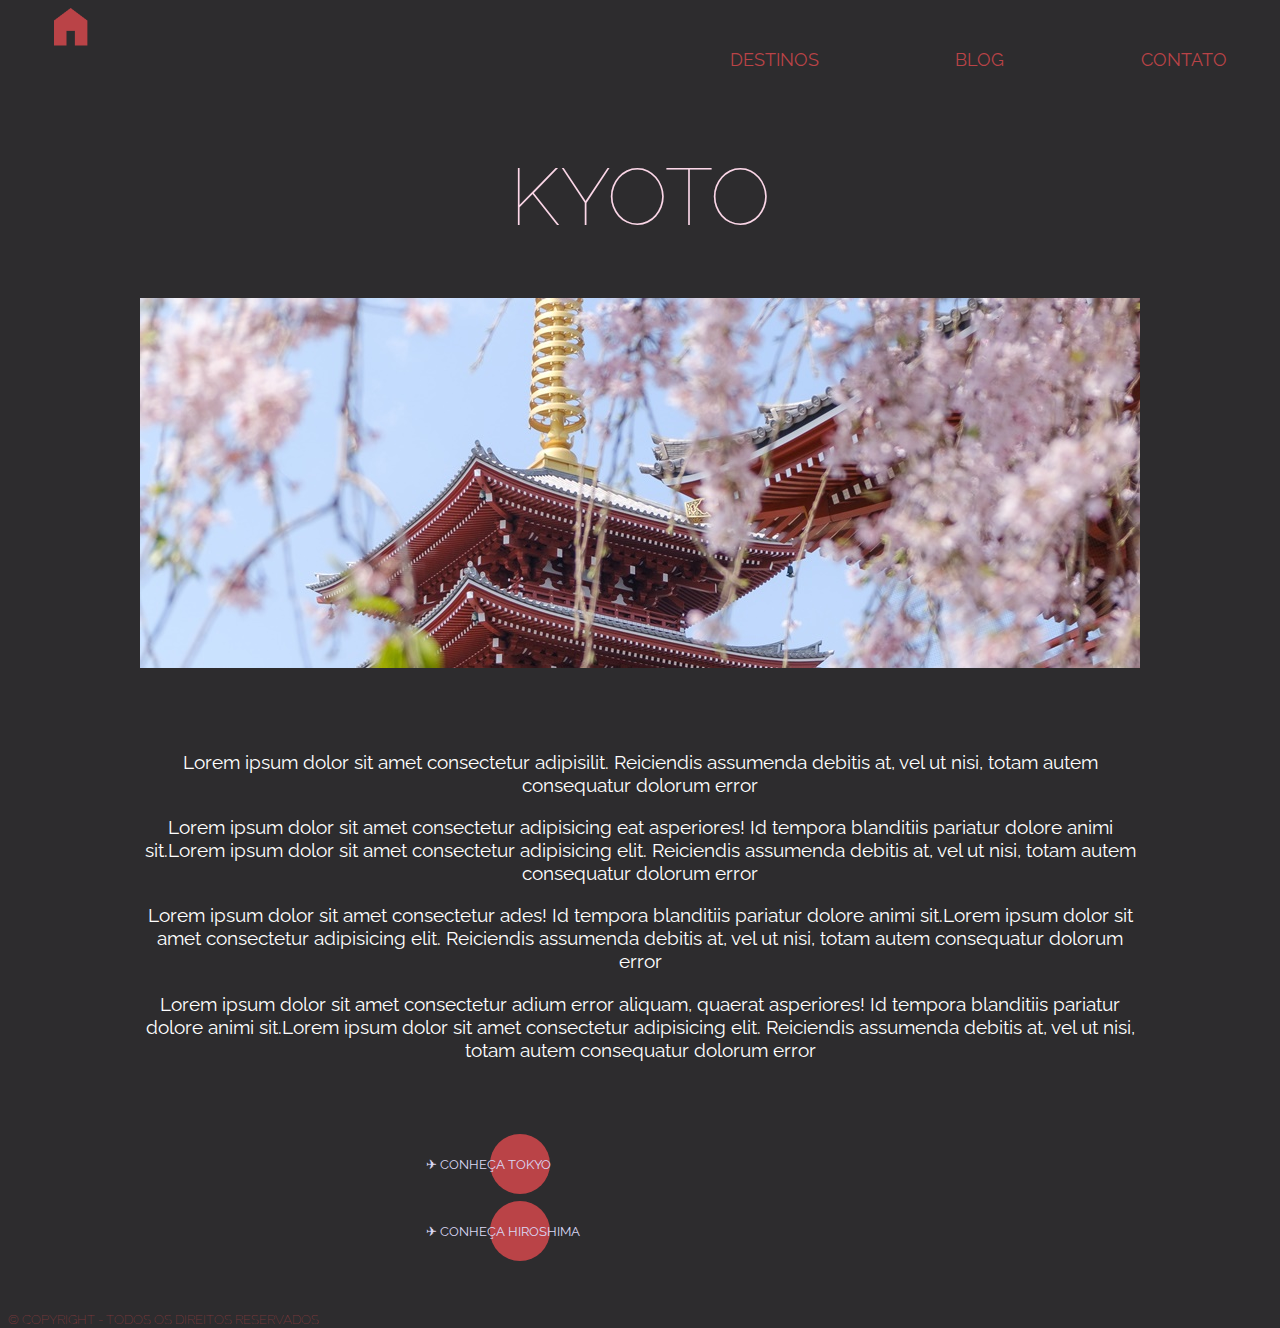
<file: viagemjapao-main/kyoto.html>
<!DOCTYPE html>
<html lang="en">
<head>
    <meta charset="UTF-8">
    <meta http-equiv="X-UA-Compatible" content="IE=edge">
    <meta name="viewport" content="width=device-width, initial-scale=1.0">
    <link rel="stylesheet" href="css/style.css">
    <title>KYOTO</title>
</head>
<body class="bdestinos">
    <header>
      <a href="index.html"><img src="img/vector.png"></a>
    </header>
    <nav>
      <ul>
        
        <li><a href="destino.html">DESTINOS</a></li>
        <li><a href="blog.html">BLOG</a></li>
        <li><a href="contato.html">CONTATO</a></li>
      </ul>
  </nav>
    <h1 class="kyoto">KYOTO</h1>
    <section>
        <div class="slideshow-container">

        <div class="mySlides fade">
          
          <img src="img/kyoto.jpg" style="width:100%">
         
        </div>
      
        <div class="mySlides fade">
         
          <img src="img/kyoto2.jpg" style="width:100%">
          
        </div>
      
        <div class="mySlides fade">
          
          <img src="img/kyoto3.jpg" style="width:100%">
            
        </div>
        <div class="mySlides fade">
            
            <img src="img/kyoto4.jpg" style="width:100%">
           
          </div>
        </div>
    </section>

    <article>
        
        
      <p>Lorem ipsum dolor sit amet consectetur adipisilit. Reiciendis assumenda debitis at, vel ut nisi, totam autem consequatur dolorum error</p>

      <p>Lorem ipsum dolor sit amet consectetur adipisicing eat asperiores! Id tempora blanditiis pariatur dolore animi sit.Lorem ipsum dolor sit amet consectetur adipisicing elit. Reiciendis assumenda debitis at, vel ut nisi, totam autem consequatur dolorum error</p>
      
      <p>Lorem ipsum dolor sit amet consectetur ades! Id tempora blanditiis pariatur dolore animi sit.Lorem ipsum dolor sit amet consectetur adipisicing elit. Reiciendis assumenda debitis at, vel ut nisi, totam autem consequatur dolorum error</p>
      
      <p>Lorem ipsum dolor sit amet consectetur adium error aliquam, quaerat asperiores! Id tempora blanditiis pariatur dolore animi sit.Lorem ipsum dolor sit amet consectetur adipisicing elit. Reiciendis assumenda debitis at, vel ut nisi, totam autem consequatur dolorum error</p>
    </article>


    <aside class="aside_kyoto">

      <button class="button"><a href="tokyo.html">✈ CONHEÇA TOKYO <i class="ri-arrow-right-line"></i></a></button>
      <button class="button"><a href="hiroshima.html">✈ CONHEÇA HIROSHIMA <i class="ri-arrow-right-line"></i></a></button>
     
    </aside>
   
  

  
  

  <script>
  let slideIndex = 0;
showSlides();

function showSlides() {
  let i;
  let slides = document.getElementsByClassName("mySlides");
  for (i = 0; i < slides.length; i++) {
    slides[i].style.display = "none";
  }
  slideIndex++;
  if (slideIndex > slides.length) {slideIndex = 1}
  slides[slideIndex-1].style.display = "block";
  setTimeout(showSlides, 4000); // Change image every 2 seconds
}</script>


<footer><small>&copy; COPYRIGHT - TODOS OS DIREITOS RESERVADOS</small></footer>
</body>
</html>
</file>
<file: css/style.css>
@charset "UTF-8";

@import url('https://fonts.googleapis.com/css2?family=Raleway:wght@100;400;600&display=swap');


/*nav*/
header {
  display: flex; 
  flex-direction: row;
  justify-content: space-around;
  top: 2em; /* posiciona o nav no topo da pagina*/
  width: 100%; 
  /*propriedades de flexbox utilizadas para que as demais propriedades reproduzam o resultado esperado
  flex-direction row organiza os itens em forma de linha da esquerda para direita
  justify-content define o alinhamento dos itens, o space-around significa >espaço ao redor<*/
  height: 70px;
  
}

nav ul li {
  width: 100%;
  padding: 0px 20px 0px 20px;
  /*topo, direita, base, esquerda*/ 
  display: inline; 
  align-items: left;
  font-family: 'Raleway', sans-serif;
}

ul li a{
   text-transform: none;
  text-decoration: none;
  font-size: 1.1em;
  text-transform: uppercase;
}
ul li a:hover {
  color: #BA4347;
  transition: 0.3s;
}
header img{
  float: left;
  display: block;
  top: 2em;
}
.b_destino nav ul li a{
  color: #BA4347;
  text-transform: none;
  text-decoration: none;
  font-size: 1.1em;
  
  font-weight: 400;
  
  
}
.b_destino a:hover {
  color: #C9C8C4;
  transition: 0.3s;}

  .b_destino header {
    display: flex; 
    flex-direction: row;
    justify-content: space-around;
    top: 5em; 
    width: 10%; 
    height: 2%;
    }
    .b_destino nav{
     
      justify-content: center;
    align-items: center;
    margin-top: -1%;
    margin-bottom: 5em;
    margin-left: 45%;
    }
    .b_destino nav ul li{
    
    
      width: 100%;
       
         display: inline; 
        align-items: right;
        margin-left: 5%;
       
        
        font-family: 'Raleway', sans-serif;
      }
footer{
  font-family: 'Raleway', sans-serif;
  color: #BA4347;
  font-weight: 100;
}
/*home*/

.bhome {
  background: url(../img/backgroundhome.jpg) no-repeat;
  background-size: cover;
}

.h1_home {
  font-family: 'Raleway', sans-serif;
  font-weight: 100;
  font-size: 5.0em;
  margin-top: 120px;
  margin-left: 50px;
  color: #C9C8C4;
}

.p_home {
  font-family: 'Raleway', sans-serif;
  font-weight: 70;
  font-size: 1.0em;
  margin-left: 50px;
  margin-right: 50px;
  padding: 5px;
  color: #C9C8C4;
  font-weight: 400;
}
.article_home{
  margin-bottom: 300px;
  background: rgba(0, 0, 0, 0.5);
  
 
  
  
}
.article_home p{
  font-family: 'Raleway', sans-serif;
 font-weight: 70;
  color: #ffffff;
}
/*blog*/
.body_blog header nav{
  color: #2D2C2E;
}
.body_blog {
  background-color: #ffffff;
}

.body_blog article p {
  font-family: 'Raleway', sans-serif;
  font-weight: 400;
  font-size: 1.0em;
  padding: 5px;
  float: left;
  margin-top: 3px;
  margin-right: 50px;
  margin-left: 50px;
  color: #2D2C2E
}

.body_blog h1 {
  font-family: 'Raleway', sans-serif;
  font-weight: 100;
  display: flex;
  justify-content: center;
  align-items: center;
  float: left;
  width: 670px;
  color:#507494;
  font-size: 5em;
}

.body_blog section img {

  float: left;
  padding: 25px;
  width: 300px;
}


.body_blog article {
  margin-top: 5px;
  float: left;
  width: 600px;
  height: 700px;
  margin-right: 1em;
 
}
.body_blog h2 a{
  font-family: 'Raleway', sans-serif;
  
  margin-bottom: -3em;
  color: #BA4347;
  text-transform: uppercase;
  text-decoration: none;
  font-size: 2em;
font-weight: 100;
  margin-left: 1em;

}
.body_blog nav ul li a{
  color: #BA4347;
  text-transform: none;
  text-decoration: none;
  font-size: 1.1em;
  
  font-weight: 400;
  
  
}
.body_blog a:hover {
  color: #C9C8C4;
  transition: 0.3s;}

  .body_blog header {
    display: flex; 
    flex-direction: row;
    justify-content: space-around;
    top: 5em; 
    width: 10%; 
    height: 2%;
    }
    .body_blog nav{
     
      justify-content: center;
    align-items: center;
    margin-top: -1%;
    margin-bottom: 5em;
    margin-left: 45%;
    }
    .body_blog nav ul li{
    
    
      width: 100%;
       
         display: inline; 
        align-items: right;
        margin-left: 5%;
       
        
        font-family: 'Raleway', sans-serif;
      }
      .body_blog article h3{
        font-size: 1.5em;
        text-transform: uppercase;
        
        color:#677456;
        font-family: 'Raleway', sans-serif;
        padding: 5px;
        float: left;
        margin-top: 10px;
        margin-right: 50px;
        margin-left: 50px;
      }
      .body_blog section{
        width: 600px;
        float: left;
        margin-left: 60px;
        justify-content: center;
  align-items: center;
      }

/*coisas para fazer*/

.body_coisasparafazer {
  background-color: #ffffff;
}

.body_coisasparafazer section{
  width: 200px;
  float:left;
  justify-content: center;
  align-items: center;
  margin-top: 1em;
  margin-left: 1em;
  margin-bottom: 3em;
}

.body_coisasparafazer article {
  margin-top: 20px;
  float: left;
  width: 670px;
}
.body_coisasparafazer h1{
  font-family: 'Raleway', sans-serif; ;
  margin-bottom: 1em;
  display: flex;
  justify-content: center;
  align-items: center;
  color: #507494;
  font-weight: 100;
  font-size: 3.5em;
}
.body_coisasparafazer article p {
  font-family: 'Raleway', sans-serif;
  font-weight: 400;
  font-size: 1.0em;
  padding: 5px;
  margin-right: 50px;
  margin-left: 50px;
  color: #2D2C2E;
}
.body_coisasparafazer h2{
  font-family: 'Raleway', sans-serif;
  color: #507494;
  font-weight: 400;
  font-size: 1.5em;
  display: flex;
  justify-content: center;
  align-items: center;
}
.body_coisasparafazer h3{
  font-family: 'Raleway', sans-serif;
  color: #677456;
  font-weight: 400;
  font-size: 1.3em;
  text-decoration:dotted;
 
}
.body_coisasparafazer nav ul li a{
  color: #BA4347;
  text-transform: none;
  text-decoration: none;
  font-size: 1.1em;
  
  font-weight: 400;
  
  
}
.body_coisasparafazer a:hover {
  color: #C9C8C4;
  transition: 0.3s;}

  .body_coisasparafazer header {
    display: flex; 
    flex-direction: row;
    justify-content: space-around;
    top: 5em; 
    width: 10%; 
    height: 2%;
    }
    .body_coisasparafazer nav{
     
      justify-content: center;
    align-items: center;
    margin-top: -1%;
    margin-bottom: 5em;
    margin-left: 45%;
    }
    .body_coisasparafazer nav ul li{
    
    
      width: 100%;
       
         display: inline; 
        align-items: right;
        margin-left: 5%;
       
        
        font-family: 'Raleway', sans-serif;
      }
      



/*JENNYFER DESTINO*/

.b_destino {
  background-image: url(../img/bgnight1.png);

  background-color: #cccccc;
}

.header_destino{
  width: 100%;
  height: 100%;
  display: flex;
  justify-content: center;
  align-items: center;
}

nav ul li {
  padding: 10px 20px 0px 80px;
  /*topo, direita, base, esquerda*/ 
  display: inline; 
  align-items: center;
  font-family: 'Raleway', sans-serif;
}

ul li a{
  color: white;
  text-transform: none;
  text-decoration: none;
  font-size: 1.1em;
  text-transform: uppercase;
}

.h1-destino{
  color: white;
  padding: 0px 10px 0px 800px;
  font-size: 5em;
  font-family: 'Raleway', sans-serif;
  font-weight: 100;
}
  
.texto-destino{
  color: white;
  padding: 0px 20px 0px 800px;
  font-size: 20px;
  font-family: 'Raleway', sans-serif;
}

.container {
  position: relative;
  width: 100%;
  height: 100%;
  display: flex;
  justify-content: center;
  flex-wrap: wrap;
  transform-style: preserve-3d;
  perspective: 500px;
  margin: auto;
}

.container .box {
  position: relative;
  width: 275px;
  height: 275px;
  background: #000;
  transition: 0.5s;
  transform-style: preserve-3d;
  overflow: hidden;
  margin-right: 15px;
  margin-top: 45px;
  font-family: 'Raleway', sans-serif;
  font-weight: 100;
}

.container:hover .box {
  transform: rotateY(25deg);
}

.container .box:hover ~ .box {
  transform: rotateY(-25deg);
}

.container .box:hover {
  transform: rotateY(0deg) scale(1.25);
  z-index: 1;
  box-shadow: 0 25px 40px rgba(0,0,0,0.5);
}

.container .box .imgBx {
  position: absolute;
  top: 0;
  left: 0;
  width: 100%;
  height: 100%;
}

.container .box .imgBx:before {
  content: '';
  position: absolute;
  top: 0;
  left: 0;
  width: 100%;
  height: 100%;
  background: linear-gradient(180deg,#f00,#000);
  z-index: 1;
  opacity: 0;
  transition: 0.5s;
  mix-blend-mode: multiply;
}

.container .box:hover .imgBx:before {
  opacity: 1;
}

.container .box .imgBx img {
  position: absolute;
  top: 0;
  left: 0;
  width: 100%;
  height: 100%;
  object-fit: cover;
}

.container .box .content {
  position: absolute;
  top: 0;
  left: 0;
  width: 100%;
  height: 100%;
  z-index: 1;
  display: flex;
  padding: 20px;
  align-items: flex-end;
  box-sizing: border-box;
}
  
.container .box .content h2 {
  color: #fff;
  transition: 0.5s;
  text-transform: uppercase;
  margin-bottom: 5px;
  font-size: 200px;
  transform: translateY(200px);
  transition-delay: 0.3s;
}
  
.container .box:hover .content h2 {
  transform: translateY(0px);
}

.container .box .content a {
  color: #fff;
  transition: 0.5s;
  font-size: 32px;
  transform: translateY(200px);
  transition-delay: 0.4s;
}

.container .box:hover .content a {
  transform: translateY(0px);
}

/*JENNYFER CONTAT0*/
.body-contato a:hover {
  color: #C9C8C4;
  transition: 0.3s;}

  .body-contato header {
    display: flex; 
    flex-direction: row;
    justify-content: space-around;
    top: 5em; 
    width: 10%; 
    height: 2%;
    }
    .body-contato nav{
     
      justify-content: center;
    align-items: center;
    margin-top: -1%;
    margin-bottom: 5em;
    margin-left: 45%;
    }
    .body-contato nav ul li{
    
    
      width: 100%;
       
         display: inline; 
        align-items: right;
        margin-left: 5%;
       
        
        font-family: 'Raleway', sans-serif;
      }

.body-contato{
  background-color: #2D2C2E;
  width: 100%;
}
.body-contato section{
  width: 100%;
  margin-bottom: 3em;
}
.body-contato section img{
  justify-content: center;
  align-items: center;
  margin-left: 350px;


}
.content-items a:hover {
  
  color: #fff;}

.body-contato header{
  margin-bottom: 5em;
}
.body-contato article{ 
  margin-top: 5.5em;
  float: left;
  margin-right: -2em;
}
.body-contato aside {
  margin-top: 5em;
  float: left;
}
.body-contato h1{
 font-family: 'Raleway', sans-serif;
  color: #C9C8C4;
  font-size: 50px;

}
.caixa__login {
  position: absolute;
  top: 65%;
  left: 55%;
  width: 800px;
  padding: 40px;
  transform: translate(-70%, -50%);
  box-sizing: border-box;  
  border-radius: 10px;
  font-family: 'Raleway', sans-serif;
}
  

  
.caixa__login .caixa__login-input {
  position: relative;
}
  /*texto do botão*/

.caixa__login .caixa__login-input input {
  width: 100%;
  padding: 10px 0;
  font-size: 16px;
  color: #fff;
  margin-bottom: 30px;
  border: none;
  border-bottom: 1.5px solid #fff;
  outline: none;
  background: transparent;
}

.caixa__login .caixa__login-input label {
  position: absolute;
  top: 0;
  left: 0;
  padding: 0px 0;
  font-size: 16px;
  color: white
}
  
  .caixa__login .caixa__login-input input:focus ~ label,
  .caixa__login .caixa__login-input input:valid ~ label {
    top: -20px;
    left: 0;
    color: #ffffff;
    font-size: 17px;
  }
  
  .caixa__login form a {
    position: relative;
    display: inline-block;
    padding: 10px 20px;
    color: #dbd9f5;
    font-size: 17px;
    text-decoration: none;
    text-transform: uppercase;
    overflow: hidden;
    transition: 0.5s;
    margin-top: 40px;
    letter-spacing: 4px;
  }
  
  /*cores do botão*/

  .caixa__login a:hover {
    background: #BA4347;
    color: #fff;
    border-radius: 5px;
    box-shadow: 0 0 5px #f7f3f3, 0 0 25px #d17073, 0 0 50px #dcd5d5,
      0 0 100px #507494;
  }
  
  .caixa__login a span {
    position: absolute;
    display: block;
  }
  

  
  @keyframes animacaoBotao1 {
    0% {
      left: -100%;
    }
    50%,
    100% {
      left: 100%;
    }
  }
  
  .caixa__login a span:nth-child(2) {
    top: -100%;
    right: 0;
    width: 2px;
    height: 100%;
    background: linear-gradient(180deg, transparent, #BA4347);
    animation: animacaoBotao2 1s linear infinite;
    animation-delay: 0.25s;
  }
  
  @keyframes animacaoBotao2 {
    0% {
      top: -100%;
    }
    50%,
    100% {
      top: 100%;
    }
  }
  
  .caixa__login a span:nth-child(3) {
    bottom: 0;
    right: -100%;
    width: 100%;
    height: 2px;
    background: linear-gradient(270deg, transparent, #8b80f9);
    animation: animacaoBotao3 1s linear infinite;
    animation-delay: 0.5s;
  }
  
  @keyframes animacaoBotao3 {
    0% {
      right: -100%;
    }
    50%,
    100% {
      right: 100%;
    }
  }
  
  .caixa__login a span:nth-child(4) {
    bottom: -100%;
    left: 0;
    width: 2px;
    height: 100%;
    background: linear-gradient(360deg, transparent, #BA4347);
    animation: animacaoBotao4 1s linear infinite;
    animation-delay: 0.75s;
  }
  /*@keyframes é utilizado para fazer animações no css*/
  
  @keyframes animacaoBotao4 {
    0% {
      bottom: -100%;
    }
    50%,
    100% {
      bottom: 100%;
    }
  }


  .icon{
    height: 800px;
    padding: 50px 500px 20px 700px;
    margin-top: 80px;
    float: right;
  }
  .lista{
    position: absolute;
    top: 33%;
    right: 50px;
    /*deixar do lado direito*/

    transform: translateY(5%);
    transform: translateX(-20%);
  
    display: flex;
    justify-content: center;
    align-items: center;
    flex-direction: column;
  
  }
  
  .lista li{
    list-style: none;
  
  }
  
  .lista li a{
    display: inline-block;
    margin: 5px 0;
    transform: scale(0.6);
  }




/*ste destinos*/
.bdestinos{
  background-color: #ffffff;
 

}

.kyoto {
  color: #fcd7e8;
  text-align: center;
  font-weight: 100%;
  font-size: 5em;
  
  font-family: 'Raleway', sans-serif;
  display: flex;
justify-content: center;
align-items: center;
font-weight: 100;
  

}


.tokyo {
  color: #507494;
  text-align: center;
  font-weight: 100%;
  font-size: 5em;
  font-family: 'Raleway', sans-serif;
  display: flex;
justify-content: center;
align-items: center;
font-weight: 100;


}

.bdestinos section {

margin-bottom: 5%;
width: 100%;
display: flex;
justify-content: center;
align-items: center;


}
.bdestinos article{
  color: #2D2C2E;
  float: left;
  margin-left: 10%;
  font-weight: 400;
  font-family: 'Raleway', sans-serif;
  font-size: 1.1em;
  margin-right: 10%;
  margin-bottom: 5%;
  
}
.hiroshima {
  color: #BA4347;
  text-align: center;
  font-weight: 100%;
  font-size: 5em;
  font-weight: 100;
  font-family: 'Raleway', sans-serif;
  display: flex;
justify-content: center;
align-items: center;
}
.bdestinos header {
display: flex; 
flex-direction: row;
justify-content: space-around;
top: 5em; 
width: 10%; 
height: 2%;
}
.bdestinos nav{
 
  justify-content: center;
align-items: center;
margin-top: -1%;
margin-bottom: 5em;
margin-left: 45%;
}
.bdestinos nav ul li{


  width: 100%;
   
     display: inline; 
    align-items: right;
    margin-left: 5%;
   
    
    font-family: 'Raleway', sans-serif;
  }
  

.bdestinos nav ul li a{
  color: #BA4347;
  text-transform: none;
  text-decoration: none;
  font-size: 1.1em;
  text-transform: uppercase;
  font-weight: 400;
  
  
}
.bdestinos ul li a:hover {
  color: #C9C8C4;
  transition: 0.3s;
}


.bdestinos p{

text-align: center;
color: #2D2C2E;


font-family: 'Raleway', sans-serif;
font-size: 1.1em;



}
.bdestinos section img{
width: 100%;
height: 100%;
display: flex;
justify-content: center;
align-items: center;
  
  
}
.bdestinos article p a {
  color: #BA4347;

}
.bdestinos article p a:hover {
  color: #C9C8C4;
  transition: 0.3s;
}
.bdestinos footer{
  color: #BA4347;
  float: left;
  margin-top: 2em;

}

* {box-sizing:border-box}

/* Slideshow container */
.slideshow-container {
max-width: 1000px;
position: relative;
margin: auto;
justify-content: center;
align-items: center;

}
.slideshowcontainer{
  max-width: 1000px;
position: relative;
margin: auto;
justify-content: center;
align-items: center;
}
.slideshowcontainer2{
  max-width: 1000px;
position: relative;
margin-left: 30px;
}
/* Hide the images by default */
.mySlides {
display: none;
}



/* On hover, add a black background color with a little bit see-through */
.prev:hover, .next:hover {
background-color: rgba(0,0,0,0.8);
}



/* Fading animation */
.fade {
animation-name: fade;
animation-duration: 1.5s;
}

@keyframes fade {
from {opacity: .4}
to {opacity: 1}
}
@media screen and (max-width: 500px)
{
  .bdestinos nav ul {
    list-style-type: none;
    margin: 0;
    padding: 0;
    width: 60px;
  } 
  .bdestinos nav{
    margin-left: 0;
    margin-bottom: 0;
  }
  .bdestinos nav li a {
    display: block;
    
  }
  .bdestinos h1{margin-top: -2%;}
  

 nav ul {
  list-style-type: none;
  margin: 0;
  padding: 0;
  width: 60px;
} 
 nav{
  margin-left: 0;
  margin-bottom: 0;
}
 nav li a {
  display: block;
  
}
 header{
  margin-bottom: 3em;
 }
.body_blog article{
  width: 420px;

  float: left;

}
.body_blog h1{
  text-align: left;
  font-size: 3em;
  margin-left: -3em;

}

.body_blog article p{
  font-size: 0.1;
}

.body_blog article p{
  font-size: small;
  padding-top: 1px;
  text-align: center;
}

.body_blog section img{
  width: 1em;
  height: 1em;
  visibility: hidden;
}
.body_blog section{
  width: 420px;
  float: left;
}
.bhome header{
  margin-bottom: 7em;
}
.bhome header img{
  width: 70%;
}
}
</file>
<file: viagemjapao-main/css/style.css>
@charset "UTF-8";

@import url("https://fonts.googleapis.com/css2?family=Raleway:wght@100;400;600&display=swap");

/*nav*/
header {
  display: flex;
  flex-direction: row;
  justify-content: space-around;
  top: 2em; /* posiciona o nav no topo da pagina*/
  width: 100%;
  /*propriedades de flexbox utilizadas para que as demais propriedades reproduzam o resultado esperado
  flex-direction row organiza os itens em forma de linha da esquerda para direita
  justify-content define o alinhamento dos itens, o space-around significa >espaço ao redor<*/
  height: 70px;
}

nav ul li {
  width: 100%;
  padding: 0px 20px 0px 20px;
  /*topo, direita, base, esquerda*/
  display: inline;
  align-items: left;
  font-family: "Raleway", sans-serif;
}

ul li a {
  text-transform: none;
  text-decoration: none;
  font-size: 1.1em;
  text-transform: uppercase;
}
ul li a:hover {
  color: #ba4347;
  transition: 0.3s;
}
header img {
  float: left;
  display: block;
  top: 2em;
}
.b_destino nav ul li a {
  color: #ba4347;
  text-transform: none;
  text-decoration: none;
  font-size: 1.1em;

  font-weight: 400;
}
.b_destino a:hover {
  color: #c9c8c4;
  transition: 0.3s;
}

.b_destino header {
  display: flex;
  flex-direction: row;
  justify-content: space-around;
  top: 5em;
  width: 10%;
  height: 2%;
}
.b_destino nav {
  justify-content: center;
  align-items: center;
  margin-top: -1%;
  margin-bottom: 5em;
  margin-left: 45%;
}
.b_destino nav ul li {
  width: 100%;

  display: inline;
  align-items: right;
  margin-left: 5%;

  font-family: "Raleway", sans-serif;
}
footer {
  font-family: "Raleway", sans-serif;
  color: #ba4347;
  font-weight: 100;
}
/*home*/

.bhome {
  background: url(../img/backgroundhome.jpg) no-repeat;
  background-size: cover;
}

.h1_home {
  font-family: "Raleway", sans-serif;
  font-weight: 100;
  font-size: 5em;
  margin-top: 120px;
  margin-left: 50px;
  color: #c9c8c4;
}

.p_home {
  font-family: "Raleway", sans-serif;
  font-weight: 70;
  font-size: 1em;
  margin-left: 50px;
  margin-right: 50px;
  padding: 5px;
  color: #c9c8c4;
  font-weight: 400;
}
.article_home {
  margin-bottom: 300px;
  background: rgba(0, 0, 0, 0.5);
}
.article_home p {
  font-family: "Raleway", sans-serif;
  font-weight: 70;
  color: #ffffff;
}
/*blog*/

.body_blog header nav {
  color: #fff;
}
.body_blog {
  background-color: #2d2c2e;
}

.body_blog article p {
  font-family: "Raleway", sans-serif;
  font-weight: 400;
  font-size: 1em;
  padding: 5px;
  float: left;
  margin-top: 3px;
  margin-right: 50px;
  margin-left: 50px;
  color: #fff;
}

.body_blog h1 {
  font-family: "Raleway", sans-serif;
  font-weight: 100;
  display: flex;
  justify-content: center;
  align-items: center;
  float: left;
  width: 670px;
  color: #fff;
  font-size: 5em;
}

.body_blog section img {
  float: left;
  padding: 25px;
  width: 300px;
}

.body_blog article {
  margin-top: 5px;
  float: left;
  width: 600px;
  height: 700px;
  margin-right: 1em;
}
.body_blog h2 a {
  font-family: "Raleway", sans-serif;

  margin-bottom: -3em;
  color: #507494;

  text-transform: uppercase;
  text-decoration: none;
  font-size: 2em;
  font-weight: 100;
  margin-left: 1em;
}

.body_blog h3 a {
  font-family: "Raleway", sans-serif;

  margin-bottom: -3em;
  color: #fff;

  text-transform: none;
  text-decoration: none;
  
  font-weight: 100;
  margin-left: 1em;
}

.body_blog nav ul li a {
  color: #fff;
  text-transform: none;
  text-decoration: none;
  font-size: 1.1em;

  font-weight: 400;
}
.body_blog a:hover {
  color: #c9c8c4;
  transition: 0.3s;
}

.body_blog header {
  display: flex;
  flex-direction: row;
  justify-content: space-around;
  top: 5em;
  width: 10%;
  height: 2%;
}
.body_blog nav {
  justify-content: center;
  align-items: center;
  margin-top: -1%;
  margin-bottom: 5em;
  margin-left: 45%;
}
.body_blog nav ul li {
  width: 100%;

  display: inline;
  align-items: right;
  margin-left: 5%;

  font-family: "Raleway", sans-serif;
}
.body_blog article h3 {
  font-size: 1.5em;
  text-transform: uppercase;

  color: #507494;
  font-family: "Raleway", sans-serif;
  padding: 5px;
  float: left;
  margin-top: 10px;
  margin-right: 50px;
  margin-left: 50px;
}
.body_blog section {
  width: 600px;
  float: left;
  margin-left: 60px;
  justify-content: center;
  align-items: center;
}

/*aqui começa a animação do texto*/

.animated-text {
  
  display: inline-block;
  animation: slideIn 1s ease-in-out forwards;
  font-family: "Raleway", sans-serif;
  font-size: 300%;

  background: linear-gradient(to right, #fff, #507494);
  -webkit-background-clip: text;
  -webkit-text-fill-color: transparent;
  
}

@keyframes slideIn {
  from {
    transform: translateX(-100%);
    opacity: 0;
  }
  to {
    transform: translateX(0);
    opacity: 1;
  }
}

/*coisas para fazer*/

.body_coisasparafazer {
  background-color: #2d2c2e;
}

.body_coisasparafazer section {
  width: 200px;
  float: left;
  justify-content: center;
  align-items: center;
  margin-top: 1em;
  margin-left: 1em;
  margin-bottom: 3em;
}

.body_coisasparafazer article {
  margin-top: 20px;
  float: left;
  width: 670px;
}
.body_coisasparafazer h1 {
  font-family: "Raleway", sans-serif;
  margin-bottom: 1em;
  display: flex;
  justify-content: center;
  align-items: center;
  color: #fff;
  font-weight: 100;
  font-size: 3.5em;
}
.body_coisasparafazer article p {
  font-family: "Raleway", sans-serif;
  font-weight: 400;
  font-size: 1em;
  padding: 5px;
  margin-right: 50px;
  margin-left: 50px;
  color: #fff;
}
.body_coisasparafazer h2 {
  font-family: "Raleway", sans-serif;
  color: #507494;
  font-weight: 400;
  font-size: 1.5em;
  display: flex;
  justify-content: center;
  align-items: center;
}
.body_coisasparafazer h3 {
  font-family: "Raleway", sans-serif;
  color: #507494;
  font-weight: 400;
  font-size: 1.3em;
  text-decoration: dotted;
}
.body_coisasparafazer nav ul li a {
  color: #ba4347;
  text-transform: none;
  text-decoration: none;
  font-size: 1.1em;

  font-weight: 400;
}
.body_coisasparafazer a:hover {
  color: #c9c8c4;
  transition: 0.3s;
}

.body_coisasparafazer header {
  display: flex;
  flex-direction: row;
  justify-content: space-around;
  top: 5em;
  width: 10%;
  height: 2%;
}
.body_coisasparafazer nav {
  justify-content: center;
  align-items: center;
  margin-top: -1%;
  margin-bottom: 5em;
  margin-left: 45%;
}
.body_coisasparafazer nav ul li {
  width: 100%;

  display: inline;
  align-items: right;
  margin-left: 5%;

  font-family: "Raleway", sans-serif;
}

/*JENNYFER DESTINO*/

.b_destino {
  background-image: url(../img/bgnight1.png);

  background-color: #cccccc;
}

.header_destino {
  width: 100%;
  height: 100%;
  display: flex;
  justify-content: center;
  align-items: center;
}

nav ul li {
  padding: 10px 20px 0px 80px;
  /*topo, direita, base, esquerda*/
  display: inline;
  align-items: center;
  font-family: "Raleway", sans-serif;
}

ul li a {
  color: white;
  text-transform: none;
  text-decoration: none;
  font-size: 1.1em;
  text-transform: uppercase;
}

.h1-destino {
  color: white;
  padding: 0px 10px 0px 800px;
  font-size: 5em;
  font-family: "Raleway", sans-serif;
  font-weight: 100;
}

.texto-destino {
  color: white;
  padding: 0px 20px 0px 800px;
  font-size: 20px;
  font-family: "Raleway", sans-serif;
}

.container {
  position: relative;
  width: 100%;
  height: 100%;
  display: flex;
  justify-content: center;
  flex-wrap: wrap;
  transform-style: preserve-3d;
  perspective: 500px;
  margin: auto;
}

.container .box {
  position: relative;
  width: 275px;
  height: 275px;
  background: #000;
  transition: 0.5s;
  transform-style: preserve-3d;
  overflow: hidden;
  margin-right: 15px;
  margin-top: 45px;
  font-family: "Raleway", sans-serif;
  font-weight: 100;
}

.container:hover .box {
  transform: rotateY(25deg);
}

.container .box:hover ~ .box {
  transform: rotateY(-25deg);
}

.container .box:hover {
  transform: rotateY(0deg) scale(1.25);
  z-index: 1;
  box-shadow: 0 25px 40px rgba(0, 0, 0, 0.5);
}

.container .box .imgBx {
  position: absolute;
  top: 0;
  left: 0;
  width: 100%;
  height: 100%;
}

.container .box .imgBx:before {
  content: "";
  position: absolute;
  top: 0;
  left: 0;
  width: 100%;
  height: 100%;
  background: linear-gradient(180deg, #f00, #000);
  z-index: 1;
  opacity: 0;
  transition: 0.5s;
  mix-blend-mode: multiply;
}

.container .box:hover .imgBx:before {
  opacity: 1;
}

.container .box .imgBx img {
  position: absolute;
  top: 0;
  left: 0;
  width: 100%;
  height: 100%;
  object-fit: cover;
}

.container .box .content {
  position: absolute;
  top: 0;
  left: 0;
  width: 100%;
  height: 100%;
  z-index: 1;
  display: flex;
  padding: 20px;
  align-items: flex-end;
  box-sizing: border-box;
}

.container .box .content h2 {
  color: #fff;
  transition: 0.5s;
  text-transform: uppercase;
  margin-bottom: 5px;
  font-size: 200px;
  transform: translateY(200px);
  transition-delay: 0.3s;
}

.container .box:hover .content h2 {
  transform: translateY(0px);
}

.container .box .content a {
  color: #fff;
  transition: 0.5s;
  font-size: 32px;
  transform: translateY(200px);
  transition-delay: 0.4s;
}

.container .box:hover .content a {
  transform: translateY(0px);
}

/*JENNYFER CONTAT0*/


.body_contato nav ul li a {
  color: #fff;
  text-transform: none;
  text-decoration: none;
  font-size: 1.1em;

  font-weight: 400;
}
.body_contato a:hover {
  color: #c9c8c4;
  transition: 0.3s;
}

.body_contato header {
  display: flex;
  flex-direction: row;
  justify-content: space-around;
  top: 5em;
  width: 10%;
  height: 2%;
}
.body_contato nav {
  justify-content: center;
  align-items: center;
  margin-top: -1%;
  margin-bottom: 5em;
  margin-left: 45%;
}
.body_contato nav ul li {
  width: 100%;

  display: inline;
  align-items: right;
  margin-left: 5%;

  font-family: "Raleway", sans-serif;
}



.body_contato {
  background-color: #2d2c2e;
  width: 100%;
}
.body_contato section {
  width: 100%;
  margin-bottom: 3em;
}
/*
.body_contato section img {
  justify-content: center;
  align-items: center;
  margin-top: 50px;
  margin-left: 300px;}
*/
.content-items a:hover {
  color: #fff;
}
/*
.body-contato header {
  margin-bottom: 5em;
}
*/
.body_contato article {
  margin-top: 1em;
  float: left;
  margin-right: -2em;
}
.body_contato aside {
  margin-top: 2em;
  float: left;
}
.body_contato h1 {
  font-family: "Raleway", sans-serif;
  color: #c9c8c4;
  font-size: 50px;
}

.animated-tex {
  
  display: inline-block;
  animation: slideIn 1s ease-in-out forwards;
  font-family: "Raleway", sans-serif;
  font-size: 300%;
  margin-bottom: 1em;
  background: linear-gradient(to right, #fff, #507494);
  -webkit-background-clip: text;

  -webkit-text-fill-color: transparent;
  
}

@keyframes slideIn {
  from {
    transform: translateX(-100%);
    opacity: 0;
  }
  to {
    transform: translateX(0);
    opacity: 1;
  }
}
.caixa__login {
  position: absolute;
  top: 50%;
  left: 55%;
  width: 800px;
  padding: 40px;
  transform: translate(-70%, -50%);
  box-sizing: border-box;
  border-radius: 10px;
  font-family: "Raleway", sans-serif;
  background: rgba(0, 0, 0, 0.5);
}

.caixa__login .caixa__login-input {
  position: relative;
}
/*texto do botão*/

.caixa__login .caixa__login-input input {
  width: 100%;
  padding: 10px 0;
  font-size: 16px;
  color: #fff;
  margin-bottom: 30px;
  border: none;
  border-bottom: 1.5px solid #fff;
  outline: none;
  background: transparent;
}

.caixa__login .caixa__login-input label {
  position: absolute;
  top: 0;
  left: 0;
  padding: 0px 0;
  font-size: 16px;
  color: white;
}

.caixa__login .caixa__login-input input:focus ~ label,
.caixa__login .caixa__login-input input:valid ~ label {
  top: -20px;
  left: 0;
  color: #ffffff;
  font-size: 17px;
}

.caixa__login form a {
  position: relative;
  display: inline-block;
  padding: 10px 20px;
  color: #dbd9f5;
  font-size: 17px;
  text-decoration: none;
  text-transform: uppercase;
  overflow: hidden;
  transition: 0.5s;
  margin-top: 40px;
  letter-spacing: 4px;
}

/*cores do botão*/

.caixa__login a:hover {
  background: #000;
  color: #fff;
  border-radius: 5px;
  box-shadow: 0 0 5px #f7f3f3, 0 0 25px #d17073, 0 0 50px #dcd5d5,
    0 0 100px #507494;
}

.caixa__login a span {
  position: absolute;
  display: block;
}

@keyframes animacaoBotao1 {
  0% {
    left: -100%;
  }
  50%,
  100% {
    left: 100%;
  }
}

.caixa__login a span:nth-child(2) {
  top: -100%;
  right: 0;
  width: 2px;
  height: 100%;
  background: linear-gradient(180deg, transparent, #ba4347);
  animation: animacaoBotao2 1s linear infinite;
  animation-delay: 0.25s;
}

@keyframes animacaoBotao2 {
  0% {
    top: -100%;
  }
  50%,
  100% {
    top: 100%;
  }
}

.caixa__login a span:nth-child(3) {
  bottom: 0;
  right: -100%;
  width: 100%;
  height: 2px;
  background: linear-gradient(270deg, transparent, #8b80f9);
  animation: animacaoBotao3 1s linear infinite;
  animation-delay: 0.5s;
}

@keyframes animacaoBotao3 {
  0% {
    right: -100%;
  }
  50%,
  100% {
    right: 100%;
  }
}

.caixa__login a span:nth-child(4) {
  bottom: -100%;
  left: 0;
  width: 2px;
  height: 100%;
  background: linear-gradient(360deg, transparent, #ba4347);
  animation: animacaoBotao4 1s linear infinite;
  animation-delay: 0.75s;
}
/*@keyframes é utilizado para fazer animações no css*/

@keyframes animacaoBotao4 {
  0% {
    bottom: -100%;
  }
  50%,
  100% {
    bottom: 100%;
  }
}

.icon {
  height: 800px;
  padding: 50px 500px 20px 700px;
  margin-top: 80px;
  float: right;
}
.lista {
  position: absolute;
  top: 15%;
  right: 70px;

  /*deixar do lado direito*/

  transform: translateY(5%);
  transform: translateX(-20%);

  display: flex;
  justify-content: center;
  align-items: center;
  flex-direction: column;
}

.lista li {
  list-style: none;
}

.lista li a {
  display: inline-block;
  margin: 5px 0;
  transform: scale(0.6);
}


/*ste destinos*/

.bdestinos {
  background-color: #2d2c2e;
}

.kyoto {
  color: #fcd7e8;
  text-align: center;
  font-weight: 100%;
  font-size: 5em;

  font-family: "Raleway", sans-serif;
  display: flex;
  justify-content: center;
  align-items: center;
  font-weight: 100;
}
/*aqui começa a animação link*/

.button {
 
  margin-left: 30em;
  margin-bottom: 2em;
  text-align: justify;
  position: relative;
  display: flex;
  align-items: right;
  background: none;
  border: none;
  padding: 12px 18px;
 
}
.button a{
  color: #dbd9f5;
  text-decoration-line: none;
  font-family:"Raleway", sans-serif;
}
.button::before {
  content: "";
  position: absolute;
  top: 50%;
  z-index: -1;
  translate: calc(100% + 4px) -50%;
  width: 60px;
  height:60px;
  background: #ba4347;
  border-radius: 50px;
  transition: translate 0.25s 0.25s cubic-bezier(0, 0, 0.5, 2),
    width 0.25s cubic-bezier(0, 0, 0.5, 2);
}
.button:hover::before {
  width: 100%;
  translate: -18px -50%;
  transition: translate 0.25s cubic-bezier(0, 0, 0.5, 2),
    width 0.25s 0.25s cubic-bezier(0, 0, 0.5, 2);
}
.button i {
  margin-left: 5px;
  transition: translate 0.25s 0.4s cubic-bezier(0, 0, 0.5, 2);
}
.button:hover i {
  translate: 3px 0;
}





.tokyo {
  color: #507494;
  text-align: center;
  font-weight: 100%;
  font-size: 5em;
  font-family: "Raleway", sans-serif;
  display: flex;
  justify-content: center;
  align-items: center;
  font-weight: 100;
}

.bdestinos section {
  margin-bottom: 5%;
  width: 100%;
  display: flex;
  justify-content: center;
  align-items: center;
}
.bdestinos article {
  color: #fff;
  float: left;
  margin-left: 10%;
  font-weight: 400;
  font-family: "Raleway", sans-serif;
  font-size: 1.1em;
  margin-right: 10%;
  margin-bottom: 5%;
}
.hiroshima {
  color: #ba4347;
  text-align: center;
  font-weight: 100%;
  font-size: 5em;
  font-weight: 100;
  font-family: "Raleway", sans-serif;
  display: flex;
  justify-content: center;
  align-items: center;
}
.bdestinos header {
  display: flex;
  flex-direction: row;
  justify-content: space-around;
  top: 5em;
  width: 10%;
  height: 2%;
}
.bdestinos nav {
  justify-content: center;
  align-items: center;
  margin-top: -1%;
  margin-bottom: 5em;
  margin-left: 45%;
}
.bdestinos nav ul li {
  width: 100%;

  display: inline;
  align-items: right;
  margin-left: 5%;

  font-family: "Raleway", sans-serif;
}

.bdestinos nav ul li a {
  color: #ba4347;
  text-transform: none;
  text-decoration: none;
  font-size: 1.1em;
  text-transform: uppercase;
  font-weight: 400;
}
.bdestinos ul li a:hover {
  color: #c9c8c4;
  transition: 0.3s;
}

.bdestinos p {
  text-align: center;
  color: #fff;

  font-family: "Raleway", sans-serif;
  font-size: 1.1em;
}
.bdestinos section img {
  width: 100%;
  height: 100%;
  display: flex;
  justify-content: center;
  align-items: center;
}
.bdestinos article p a {
  color: #ba4347;
}
.bdestinos article p a:hover {
  color: #c9c8c4;
  transition: 0.3s;
}
.bdestinos footer {
  color: #ba4347;
  float: left;
  margin-top: 2em;
}

* {
  box-sizing: border-box;
}

/* Slideshow container */
.slideshow-container {
  max-width: 1000px;
  position: relative;
  margin: auto;
  justify-content: center;
  align-items: center;
}
.slideshowcontainer {
  max-width: 1000px;
  position: relative;
  margin: auto;
  justify-content: center;
  align-items: center;
}
.slideshowcontainer2 {
  max-width: 1000px;
  position: relative;
  margin-left: 30px;
}
/* Hide the images by default */
.mySlides {
  display: none;
}

/* On hover, add a black background color with a little bit see-through */
.prev:hover,
.next:hover {
  background-color: rgba(0, 0, 0, 0.8);
}

/* Fading animation */
.fade {
  animation-name: fade;
  animation-duration: 1.5s;
}

@keyframes fade {
  from {
    opacity: 0.4;
  }
  to {
    opacity: 1;
  }
}
@media screen and (max-width: 500px) {
  .bdestinos nav ul {
    list-style-type: none;
    margin: 0;
    padding: 0;
    width: 60px;
  }
  .bdestinos nav {
    margin-left: 0;
    margin-bottom: 0;
  }
  .bdestinos nav li a {
    display: block;
  }
  .bdestinos h1 {
    margin-top: -2%;
  }

  nav ul {
    list-style-type: none;
    margin: 0;
    padding: 0;
    width: 60px;
  }
  nav {
    margin-left: 0;
    margin-bottom: 0;
  }
  nav li a {
    display: block;
  }
  header {
    margin-bottom: 3em;
  }
  .body_blog article {
    width: 420px;
    color: #fff;
    float: left;
  }
  .body_blog h1 {
    text-align: left;
    font-size: 3em;
    margin-left: -3em;
  }

  .body_blog article p {
    font-size: 0.1;
    
  }

  .body_blog article p {
    font-size: small;
    padding-top: 1px;
    text-align: center;
    
  }

  .body_blog section img {
    width: 1em;
    height: 1em;
    visibility: hidden;
  }
  .body_blog section {
    width: 420px;
    float: left;
  }
  .bhome header {
    margin-bottom: 7em;
  }
  .bhome header img {
    width: 70%;
  }
}
</file>
